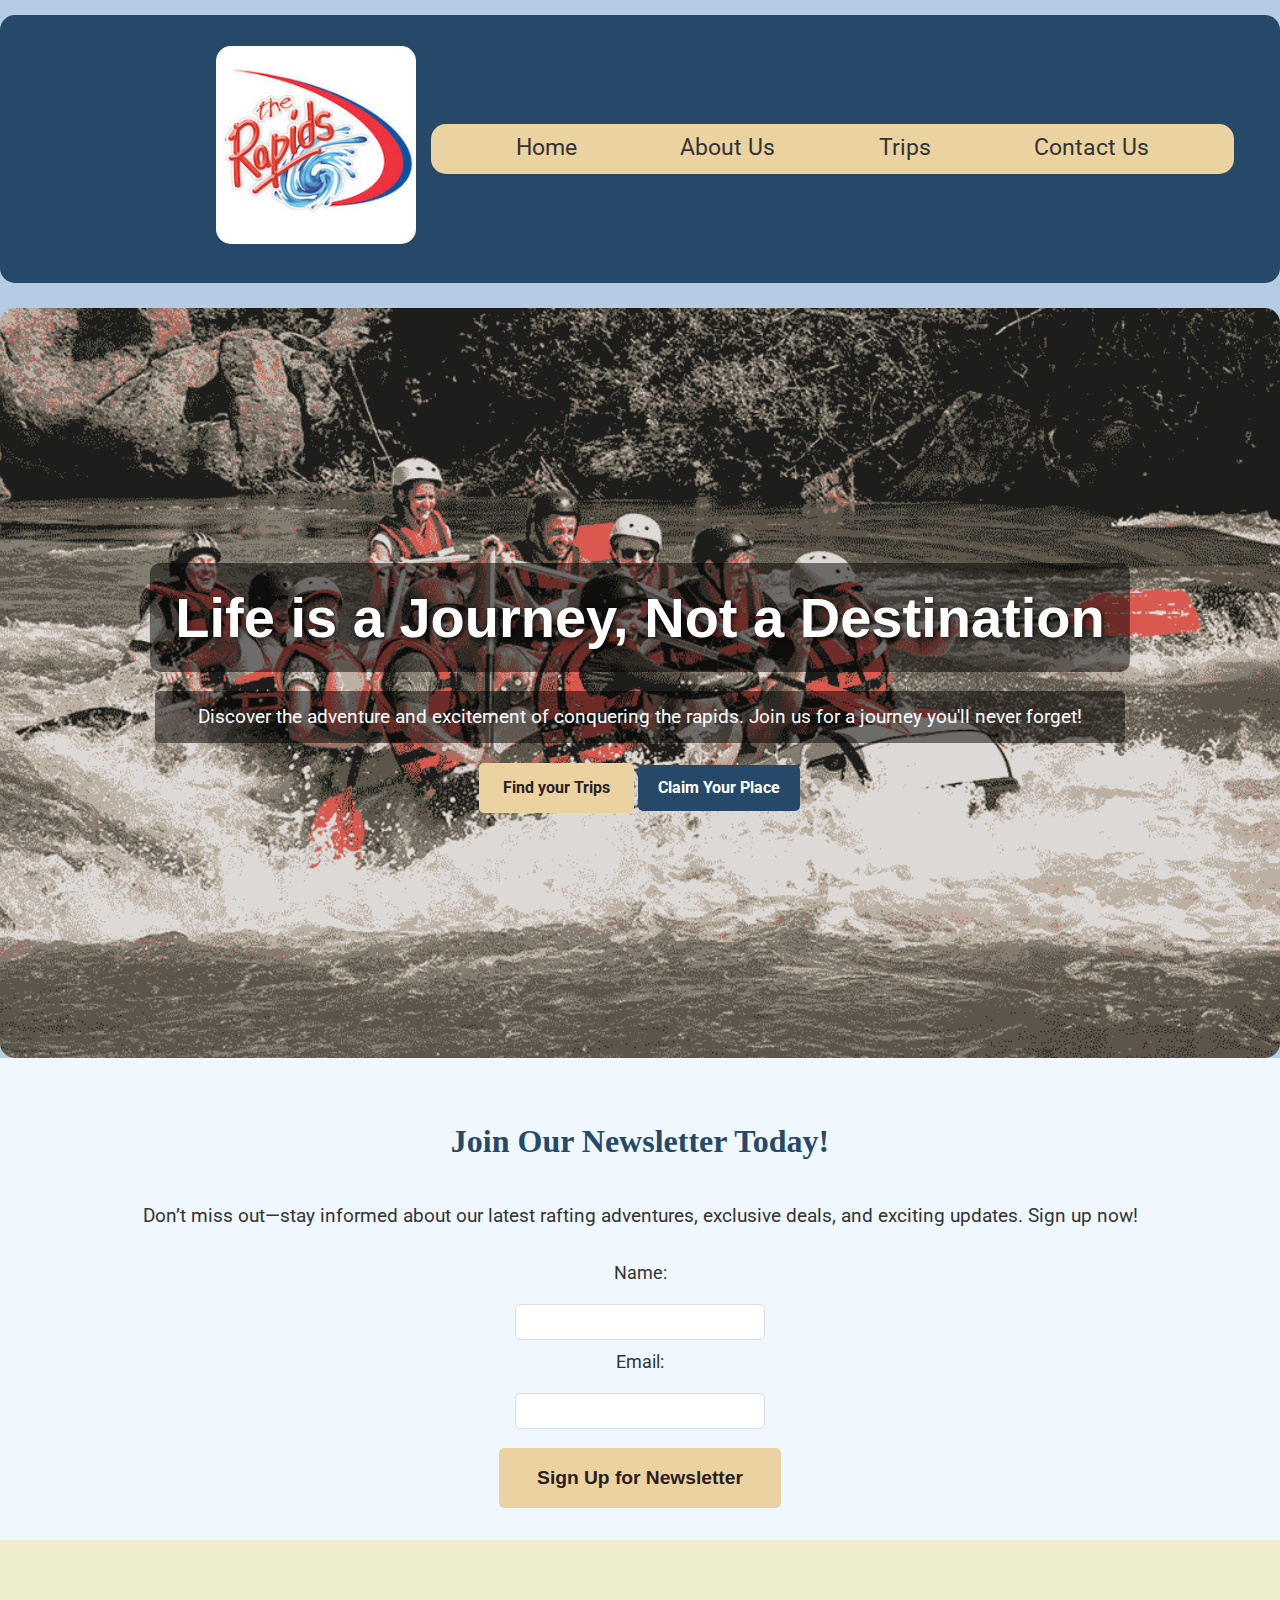
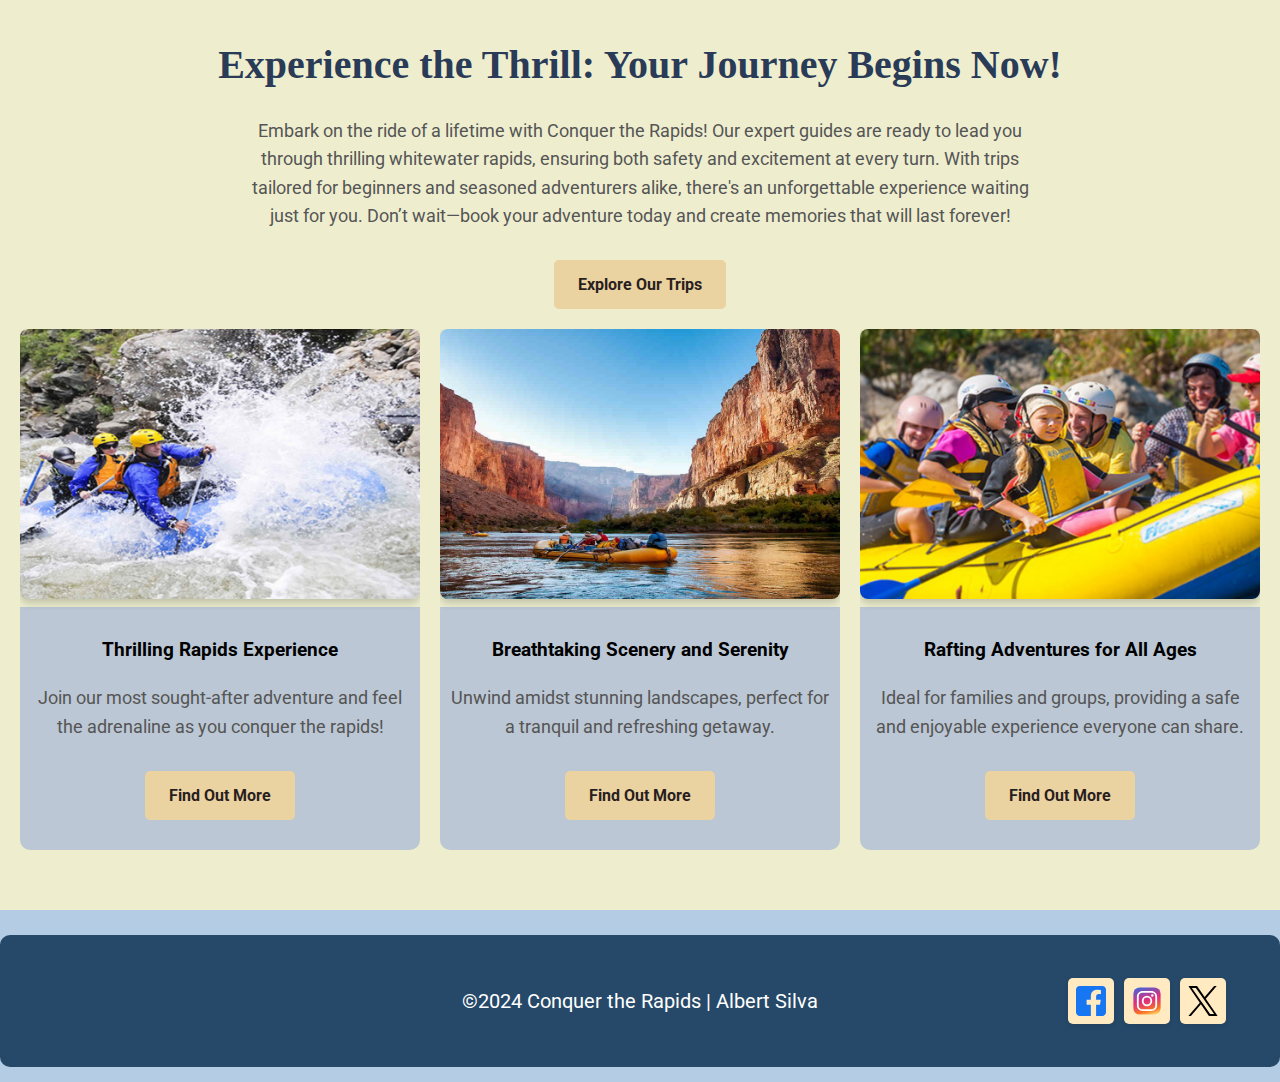
<file: wwr/index.html>
<!DOCTYPE html>
<html lang="en-US">
    <head>
        <meta charset="utf-8">
        <meta name="viewport" content="width=device-width,initial-scale=1.0">
        <meta name="description" content="Embark on the adventure of whitewater rafting! Explore our tailored website for adrenaline-filled experiences, crucial safety guidance, and premier spots for rafting enthusiasts.">
        <meta name="author" content="Albert Silva">

        <title>Home - Conquer the Rapids</title>
        <link rel="stylesheet" href="styles/rafting.css">

        <link rel="preconnect" href="https://fonts.googleapis.com">
        <link rel="preconnect" href="https://fonts.gstatic.com" crossorigin>
        <link href="https://fonts.googleapis.com/css2?family=Georgia:wght@400;700&family=Roboto:wght@400;700&display=swap" rel="stylesheet">
    </head>

    <body>
        <header>
            <a href="index.html">
                <img src="images/Rapids_logo.jpg" alt="Conquer-the-Rapids-logo">
            </a>
            <nav>
                <a href="index.html">Home</a>
                <a href="about.html">About Us</a>
                <a href="trips.html">Trips</a>
                <a href="contact.html">Contact Us</a>
            </nav>
        </header>

        <main>
            <section class="home-hero">
                <div class="hero-content">
                    <h1>Life is a Journey, Not a Destination</h1>
                    <p>Discover the adventure and excitement of conquering the rapids. Join us for a journey you'll never forget!</p>
                    <a href="trips.html" class="cta-button">Find your Trips</a>
                    <a href="contact.html" class="cta-button-book-now">Claim Your Place</a>
                </div>
            </section>

            <section class="newsletter">
                <h2>Join Our Newsletter Today!</h2>
                <p>Don’t miss out—stay informed about our latest rafting adventures, exclusive deals, and exciting updates. Sign up now!</p>
                <form action="submit_form.php" method="post" id="newsletter-form">
                    <label for="name">Name:</label>
                    <input type="text" id="name" name="name" required>
                    
                    <label for="email">Email:</label>
                    <input type="email" id="email" name="email" required>
                    
                    <button type="submit">Sign Up for Newsletter</button>

                    <!-- Hidden Checkbox -->
                     <input type="checkbox" id="form-submitted" class="hidden-checkbox">

                    <!-- Hidden Thank You Message -->
                    <div class="thank-you-message">
                        <p>Thank you for signing up! We will keep you updated with exciting trips!</p>
                    </div>
                </form>
            </section>

            <section class="intro">
                <h2>Experience the Thrill: Your Journey Begins Now!</h2>
                <p>Embark on the ride of a lifetime with Conquer the Rapids! Our expert guides are ready to lead you through thrilling whitewater rapids, ensuring both safety and excitement at every turn. With trips tailored for beginners and seasoned adventurers alike, there's an unforgettable experience waiting just for you. Don’t wait—book your adventure today and create memories that will last forever!</p>
                <a href="trips.html" class="cta-button">Explore Our Trips</a>

                <!-- Image Gallery with Captions -->
                <div class="image-gallery">
                    <div class="gallery-container">
                        <figure>
                            <img src="images/first.jpg" alt="Thrilling Rapids Experience">
                            <figcaption>
                                <h3>Thrilling Rapids Experience</h3>
                                <p>Join our most sought-after adventure and feel the adrenaline as you conquer the rapids!</p>
                                <a href="trips.html" class="cta-button">Find Out More</a>
                            </figcaption>
                        </figure>

                        <figure>
                            <img src="images/second.jpg" alt="Breathtaking Scenery and Serenity">
                            <figcaption>
                                <h3>Breathtaking Scenery and Serenity</h3>
                                <p>Unwind amidst stunning landscapes, perfect for a tranquil and refreshing getaway.</p>
                                <a href="trips.html" class="cta-button">Find Out More</a>
                            </figcaption>
                        </figure>

                        <figure>
                            <img src="images/third.jpg" alt="Rafting Adventures for All Ages">
                            <figcaption>
                                <h3>Rafting Adventures for All Ages</h3>
                                <p>Ideal for families and groups, providing a safe and enjoyable experience everyone can share.</p>
                                <a href="trips.html" class="cta-button">Find Out More</a>
                            </figcaption>
                        </figure>
                    </div>
                </div>
            </section>
        </main>

        <footer>
            <nav class="social-links">
                <a href="https://www.facebook.com/">
                    <img src="images/facebook_icon.svg" alt="Facebook">
                </a>
                <a href="https://www.instagram.com/">
                    <img src="images/instagram_icon.svg" alt="Instagram">
                </a>
                <a href="https://x.com/">
                    <img src="images/twitter_x_icon.svg" alt="Twitter">
                </a>
            </nav>
            <p>©2024 Conquer the Rapids | Albert Silva</p>
        </footer>
    </body>
</html>
</file>
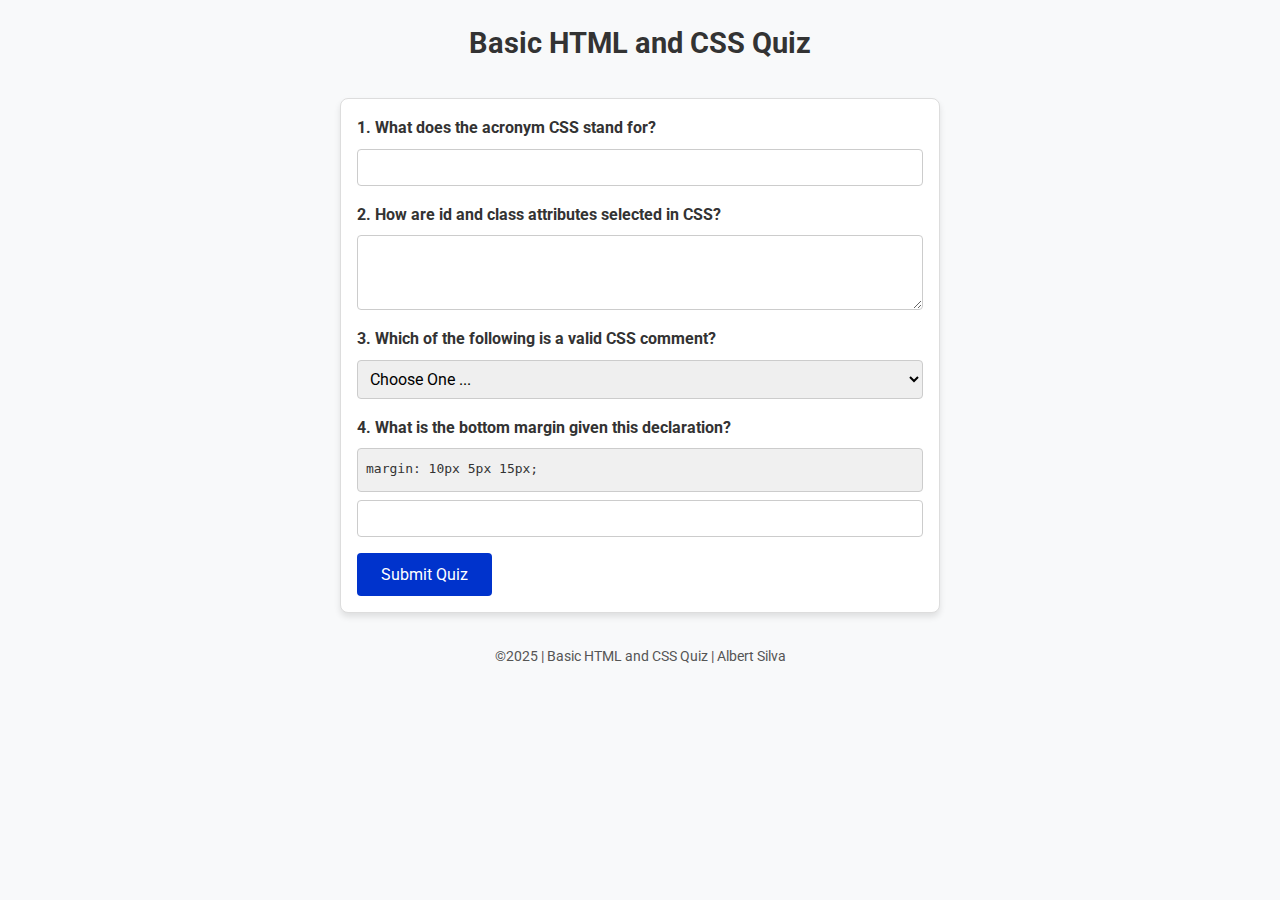
<file: quiz.html>
<!DOCTYPE html>
<html lang="en-us">
<head>
  <meta charset="utf-8">
  <meta name="viewport" content="width=device-width, initial-scale=1.0">
  <meta name="description" content="A basic quiz about HTML and CSS concepts.">
  <meta name="author" content="Albert Silva">
  <title>Basic HTML and CSS Quiz</title>
  <!-- Correct link to the CSS file -->
  <link rel="stylesheet" href="styles/quiz.css">
  <!-- Google Fonts -->
  <link rel="preconnect" href="https://fonts.googleapis.com">
  <link rel="preconnect" href="https://fonts.gstatic.com" crossorigin>
  <link href="https://fonts.googleapis.com/css2?family=Roboto:wght@400;700&display=swap" rel="stylesheet">
</head>
<body>
<header>
  <h1>Basic HTML and CSS Quiz</h1>
</header>
<main>
  <form>
    <!-- Question 1 -->
    <div class="form-item">
      <label for="q1">1. What does the acronym CSS stand for?</label>
      <input type="text" id="q1" name="q1">
    </div>

    <!-- Question 2 -->
    <div class="form-item">
      <label for="q2">2. How are id and class attributes selected in CSS?</label>
      <textarea id="q2" name="q2" rows="3"></textarea>
    </div>

    <!-- Question 3 -->
    <div class="form-item">
      <label for="q3">3. Which of the following is a valid CSS comment?</label>
      <select id="q3" name="q3">
        <option value="" selected disabled>Choose One ...</option>
        <option value="a">/* This is a comment */</option>
        <option value="b">// This is a comment</option>
        <option value="c"># This is a comment</option>
      </select>
    </div>

    <!-- Question 4 -->
    <div class="form-item">
      <label for="q4">4. What is the bottom margin given this declaration?</label>
      <div class="code-block">
        <code>margin: 10px 5px 15px;</code>
      </div>
      <input type="number" id="q4" name="q4" min="0">
    </div>

    <!-- Submit Button -->
    <button type="submit">Submit Quiz</button>
  </form>
</main>
<footer>
  <p>©2025 | Basic HTML and CSS Quiz | Albert Silva</p>
</footer>
</body>
</html>
</file>
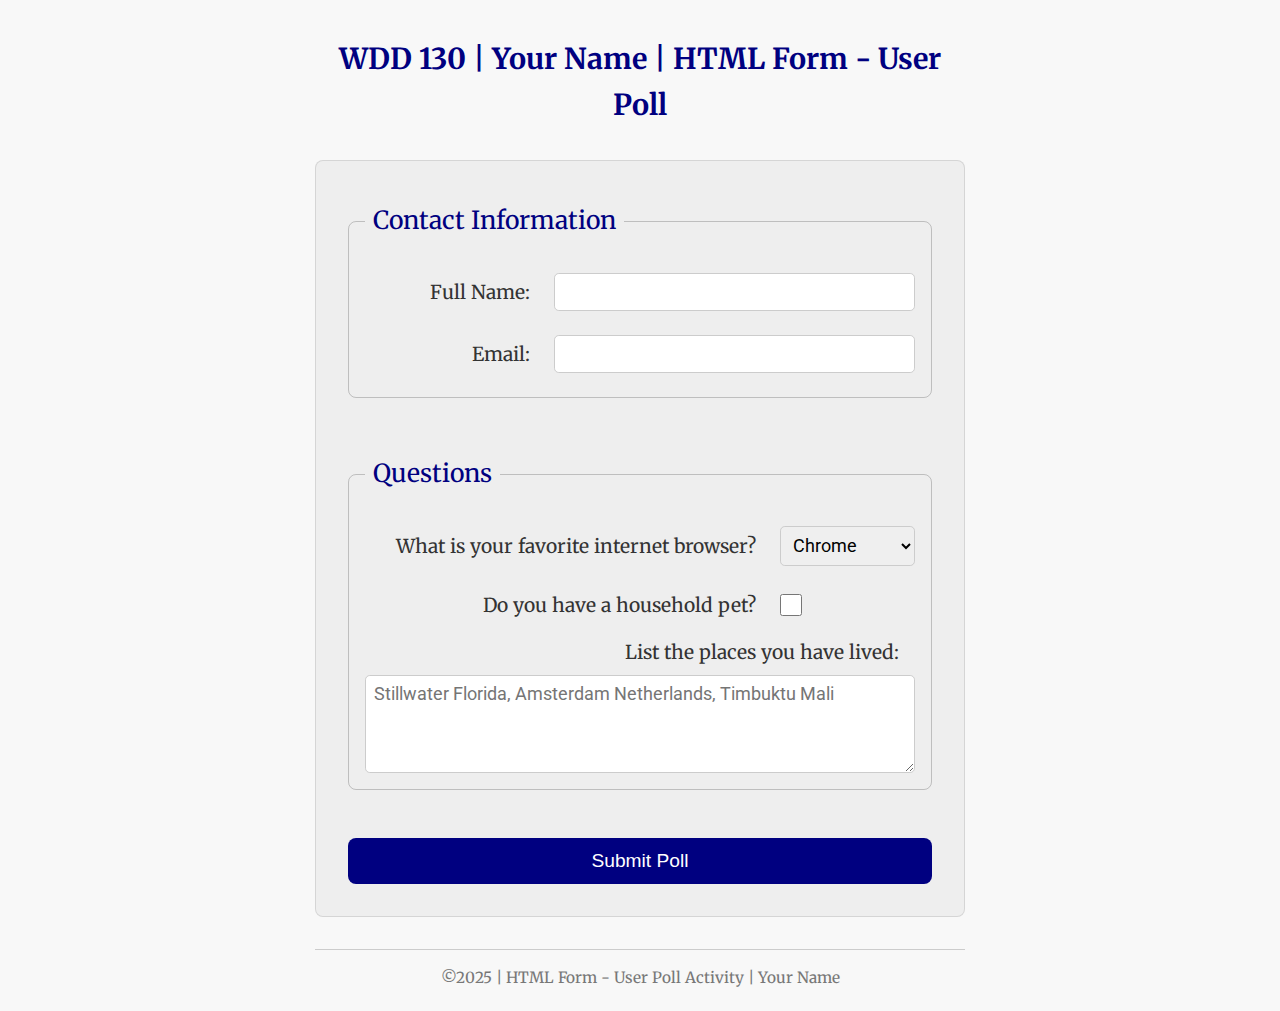
<file: week05/poll-form.html>
<!DOCTYPE html>
<html lang="en-us">
<head>
  <meta charset="utf-8">
  <meta name="viewport" content="width=device-width, initial-scale=1">
  <title>WDD 130 | HTML Form - User Poll</title>
  <!-- Link to the CSS file -->
  <link rel="stylesheet" href="styles/poll-form.css">
  <!-- Google Fonts -->
  <link rel="preconnect" href="https://fonts.googleapis.com">
  <link rel="preconnect" href="https://fonts.gstatic.com" crossorigin>
  <link href="https://fonts.googleapis.com/css2?family=Merriweather:wght@400;700&family=Roboto:wght@400;700&display=swap" rel="stylesheet">
</head>
<body>
<header>
  <h1>WDD 130 | Your Name | HTML Form - User Poll</h1>
</header>
<main>
  <form>
    <!-- Contact Information Fieldset -->
    <fieldset>
      <legend>Contact Information</legend>
      <div class="form-item column2">
        <label for="fullname">Full Name:</label>
        <input type="text" id="fullname" name="fullname">
      </div>
      <div class="form-item column2">
        <label for="useremail">Email:</label>
        <input type="email" id="useremail" name="useremail">
      </div>
    </fieldset>

    <!-- Questions Fieldset -->
    <fieldset>
      <legend>Questions</legend>
      <div class="form-item column1">
        <label for="browser">What is your favorite internet browser?</label>
        <select id="browser" name="browser">
          <option value="chrome">Chrome</option>
          <option value="firefox">Firefox</option>
          <option value="safari">Safari</option>
          <option value="edge">Edge</option>
          <option value="brave">Brave</option>
          <option value="other">Other</option>
        </select>
      </div>
      <div class="form-item column1">
        <label for="pet">Do you have a household pet?</label>
        <input type="checkbox" id="pet" name="pet">
      </div>
      <div class="form-item">
        <label for="feedback">List the places you have lived:</label>
        <textarea id="feedback" name="feedback" rows="4" placeholder="Stillwater Florida, Amsterdam Netherlands, Timbuktu Mali"></textarea>
      </div>
    </fieldset>

    <!-- Submit Button -->
    <button type="submit">Submit Poll</button>
  </form>
</main>
<footer>
  <p>©2025 | HTML Form - User Poll Activity | Your Name</p>
</footer>
</body>
</html>
</file>
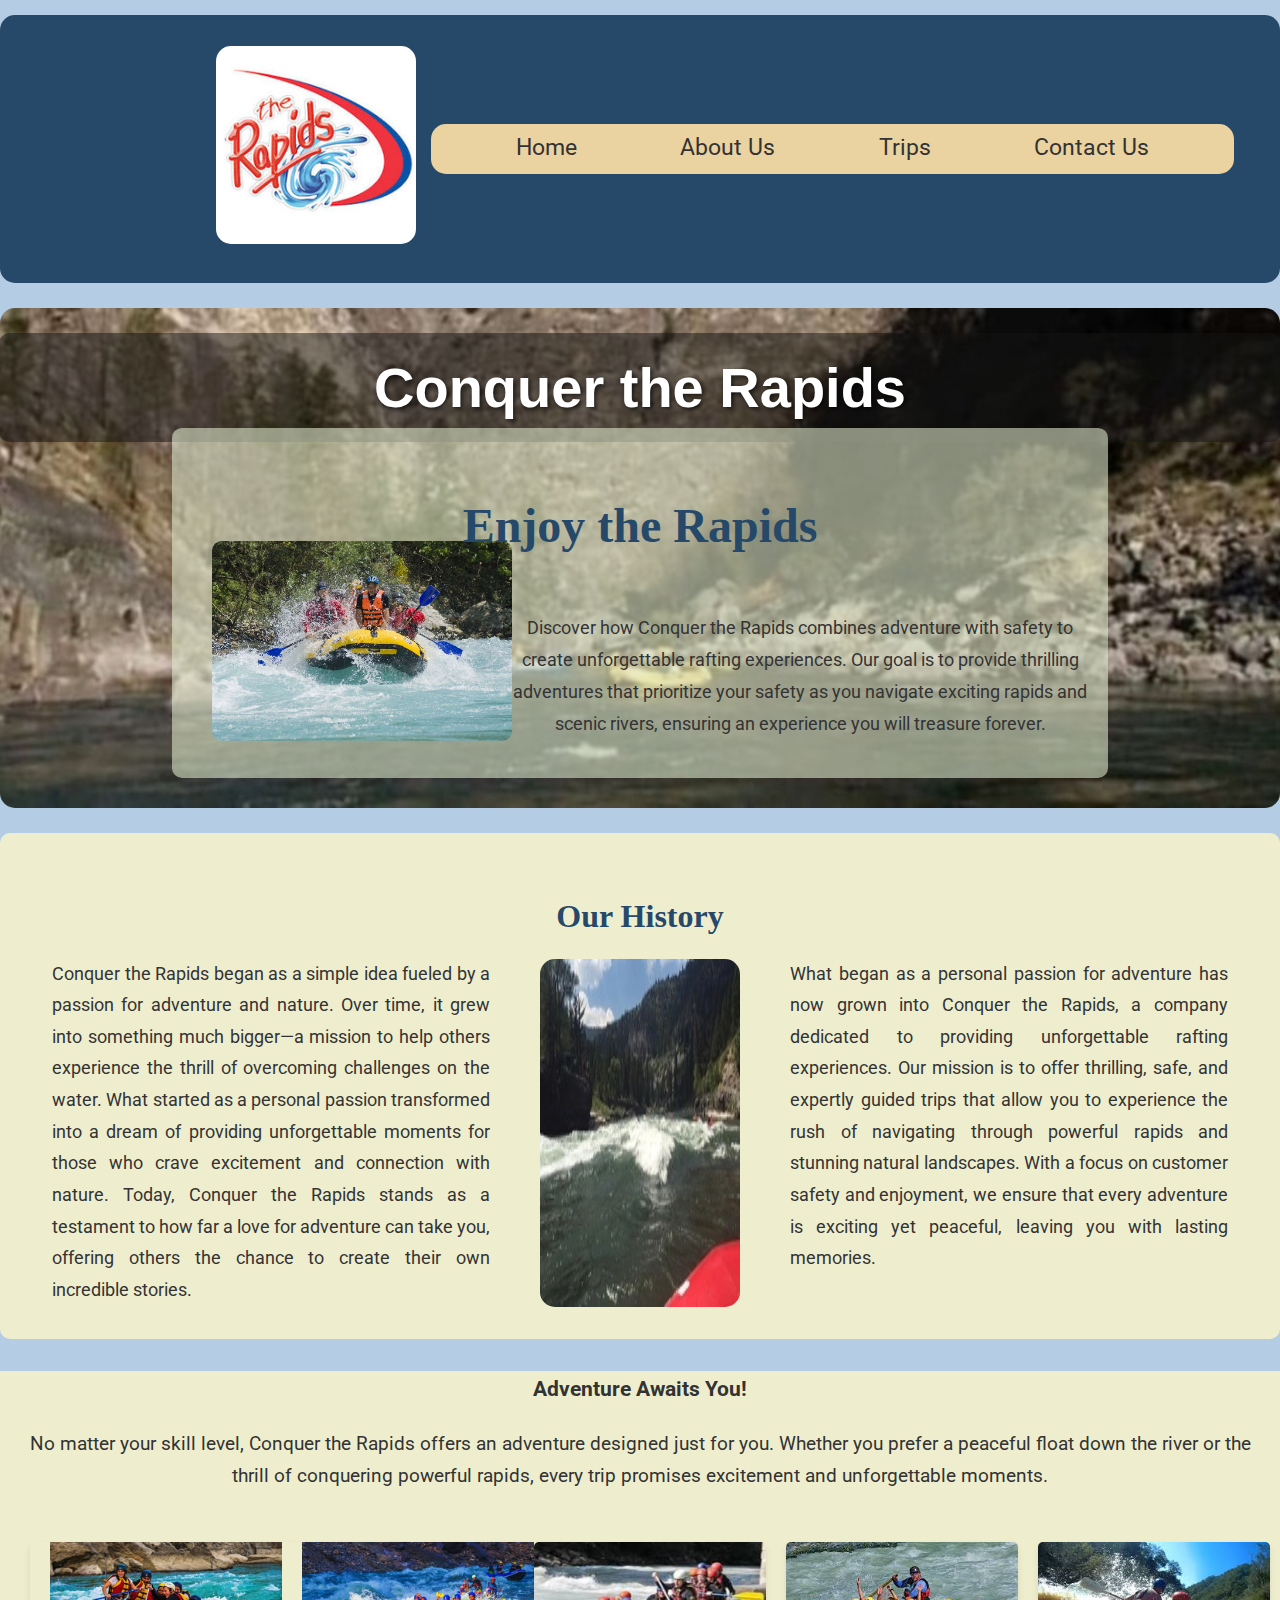
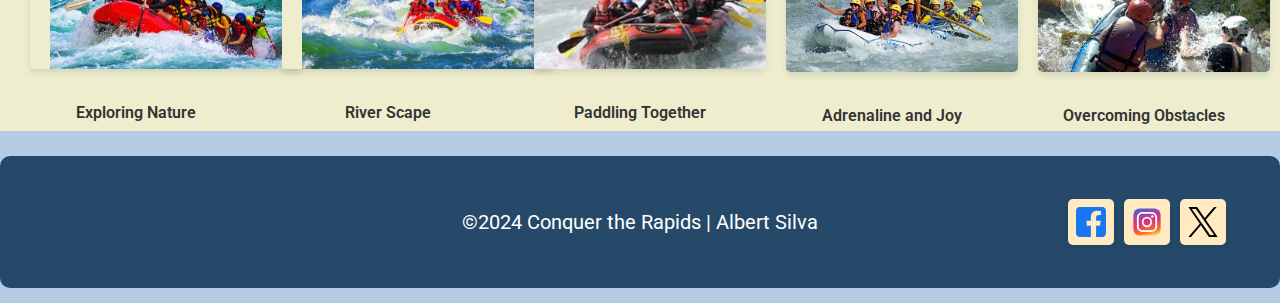
<file: wwr/about.html>
<!DOCTYPE html>
<html lang="en-US">
    <head>
        <meta charset="utf-8">
        <meta name="viewport" content="width=device-width, initial-scale=1.0">
    <meta name="description" content="Conquer the Rapids provides exhilarating rafting experiences that bring people closer to the beauty of nature. Our mission is to ignite a spirit of adventure, promote collaboration, and leave lasting memories with every journey.">
        <meta name="author" content="Albert Silva">
        
        <title>About Us - Conquer the Rapids</title>
        <link rel="stylesheet" href="styles/rafting.css">

        <link rel="preconnect" href="https://fonts.googleapis.com">
        <link rel="preconnect" href="https://fonts.gstatic.com" crossorigin>
        <link href="https://fonts.googleapis.com/css2?family=Georgia:wght@400;700&family=Roboto:wght@400;700&display=swap" rel="stylesheet">
    </head>

    <body>
        <header>
            <a href="index.html">
                <img src="images/Rapids_logo.jpg" alt="Conquer-the-Rapids-Logo" />
            </a>
            <nav>
                <a href="index.html">Home</a>
                <a href="about.html">About Us</a>
                <a href="trips.html">Trips</a>
                <a href="contact.html">Contact Us</a>
            </nav>
        </header>

        <main>
            <!-- Hero Section -->
            <section class="hero about-hero">
                <div class="hero-content">
                    
                    <h1>Conquer the Rapids</h1>
                    <article>
                        <h2>Enjoy the Rapids</h2>
                        <img src="images/Hero.jpg" alt="Happy Customer on Rafting Adventure" />
                        <p>Discover how Conquer the Rapids combines adventure with safety to create unforgettable rafting experiences. Our goal is to provide thrilling adventures that prioritize your safety as you navigate exciting rapids and scenic rivers, ensuring an experience you will treasure forever.</p>
                    </article>
                </div>
            </section>

            <!-- History Section -->
            <section class="history">
                <h2>Our History</h2>
                <div class="content clearfix">
                    <span class="text">
                        Conquer the Rapids began as a simple idea fueled by a passion for adventure and nature. Over time, it grew into something much bigger—a mission to help others experience the thrill of overcoming challenges on the water. What started as a personal passion transformed into a dream of providing unforgettable moments for those who crave excitement and connection with nature. Today, Conquer the Rapids stands as a testament to how far a love for adventure can take you, offering others the chance to create their own incredible stories.
                    </span>
                    <img src="images/history_1.webp" alt="History of Whitewater Rafting" class="image" />
                    <span class="text">
                        What began as a personal passion for adventure has now grown into Conquer the Rapids, a company dedicated to providing unforgettable rafting experiences. Our mission is to offer thrilling, safe, and expertly guided trips that allow you to experience the rush of navigating through powerful rapids and stunning natural landscapes. With a focus on customer safety and enjoyment, we ensure that every adventure is exciting yet peaceful, leaving you with lasting memories.
                    </span>
                </div>
            </section>

            <!-- Adventure Section -->
            <section class="adventure">
                <h3>Adventure Awaits You!</h3>
                <p>No matter your skill level, Conquer the Rapids offers an adventure designed just for you. Whether you prefer a peaceful float down the river or the thrill of conquering powerful rapids, every trip promises excitement and unforgettable moments.</p>

                <div class="adventure-gallery">
                    <figure>
                        <img src="images/happy_client_2.jpg" alt="Exciting Moment" class="adventure" />
                        <figcaption>Exploring Nature</figcaption>
                    </figure>
                    <figure>
                        <img src="images/happy_client_3.jpg" alt="Another Exciting Moment" class="adventure" />
                        <figcaption>River Scape</figcaption>
                    </figure>
                    <figure>
                        <img src="images/adventure_1.jpg" alt="Exciting Adventure" />
                        <figcaption>Paddling Together</figcaption>
                    </figure>
                    <figure>
                        <img src="images/adventure_2.jpg" alt="Group Adventure" />
                        <figcaption>Adrenaline and Joy</figcaption>
                    </figure>
                    <figure>
                        <img src="images/adventure_3.jpg" alt="More Adventure Moments" />
                        <figcaption>Overcoming Obstacles</figcaption>
                    </figure>
                </div>
            </section>
        </main>

        <!-- Footer Section -->
        <footer>
            <nav class="social-links">
                <a href="https://www.facebook.com/">
                    <img src="images/facebook_icon.svg" alt="Facebook" />
                </a>
                <a href="https://www.instagram.com/">
                    <img src="images/instagram_icon.svg" alt="Instagram" />
                </a>
                <a href="https://x.com/">
                    <img src="images/twitter_x_icon.svg" alt="Twitter" />
                </a>
            </nav>
            <p>©2024 Conquer the Rapids | Albert Silva </p>
        </footer>
    </body>
</html>
</file>
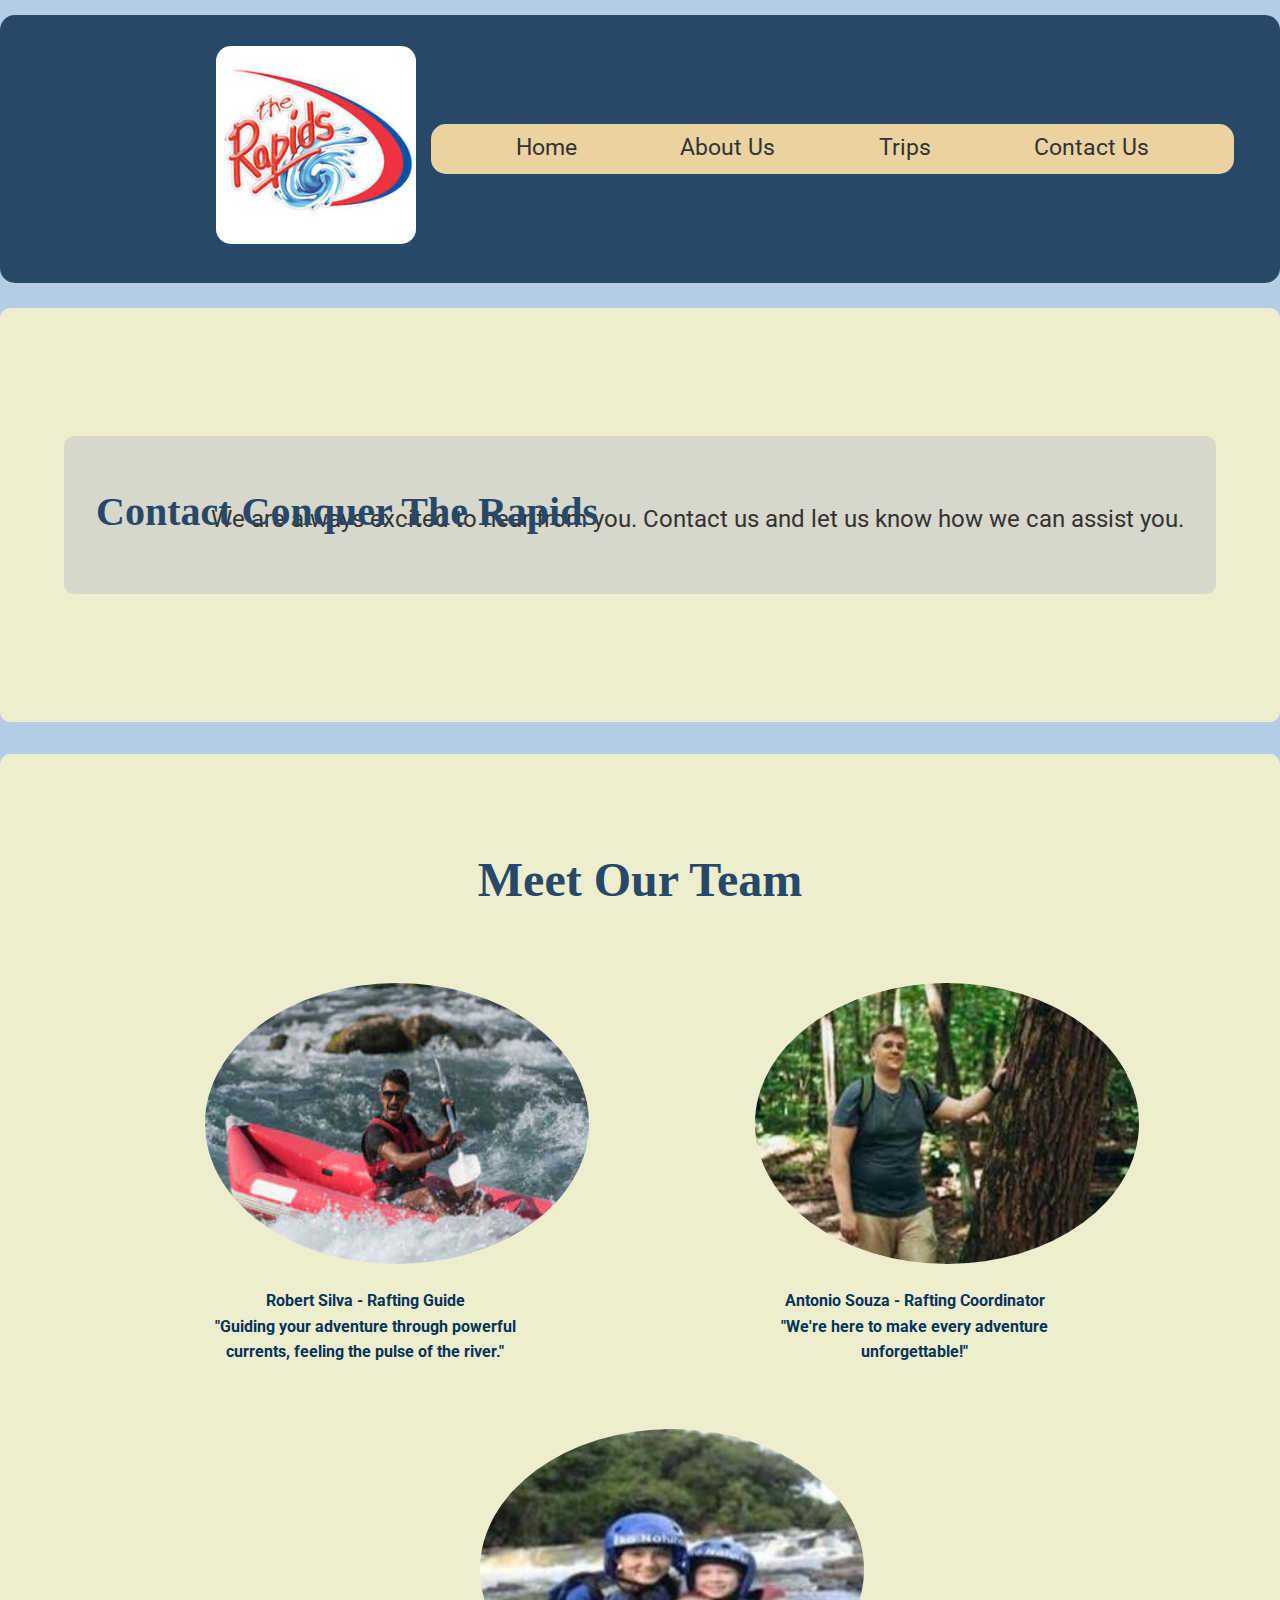
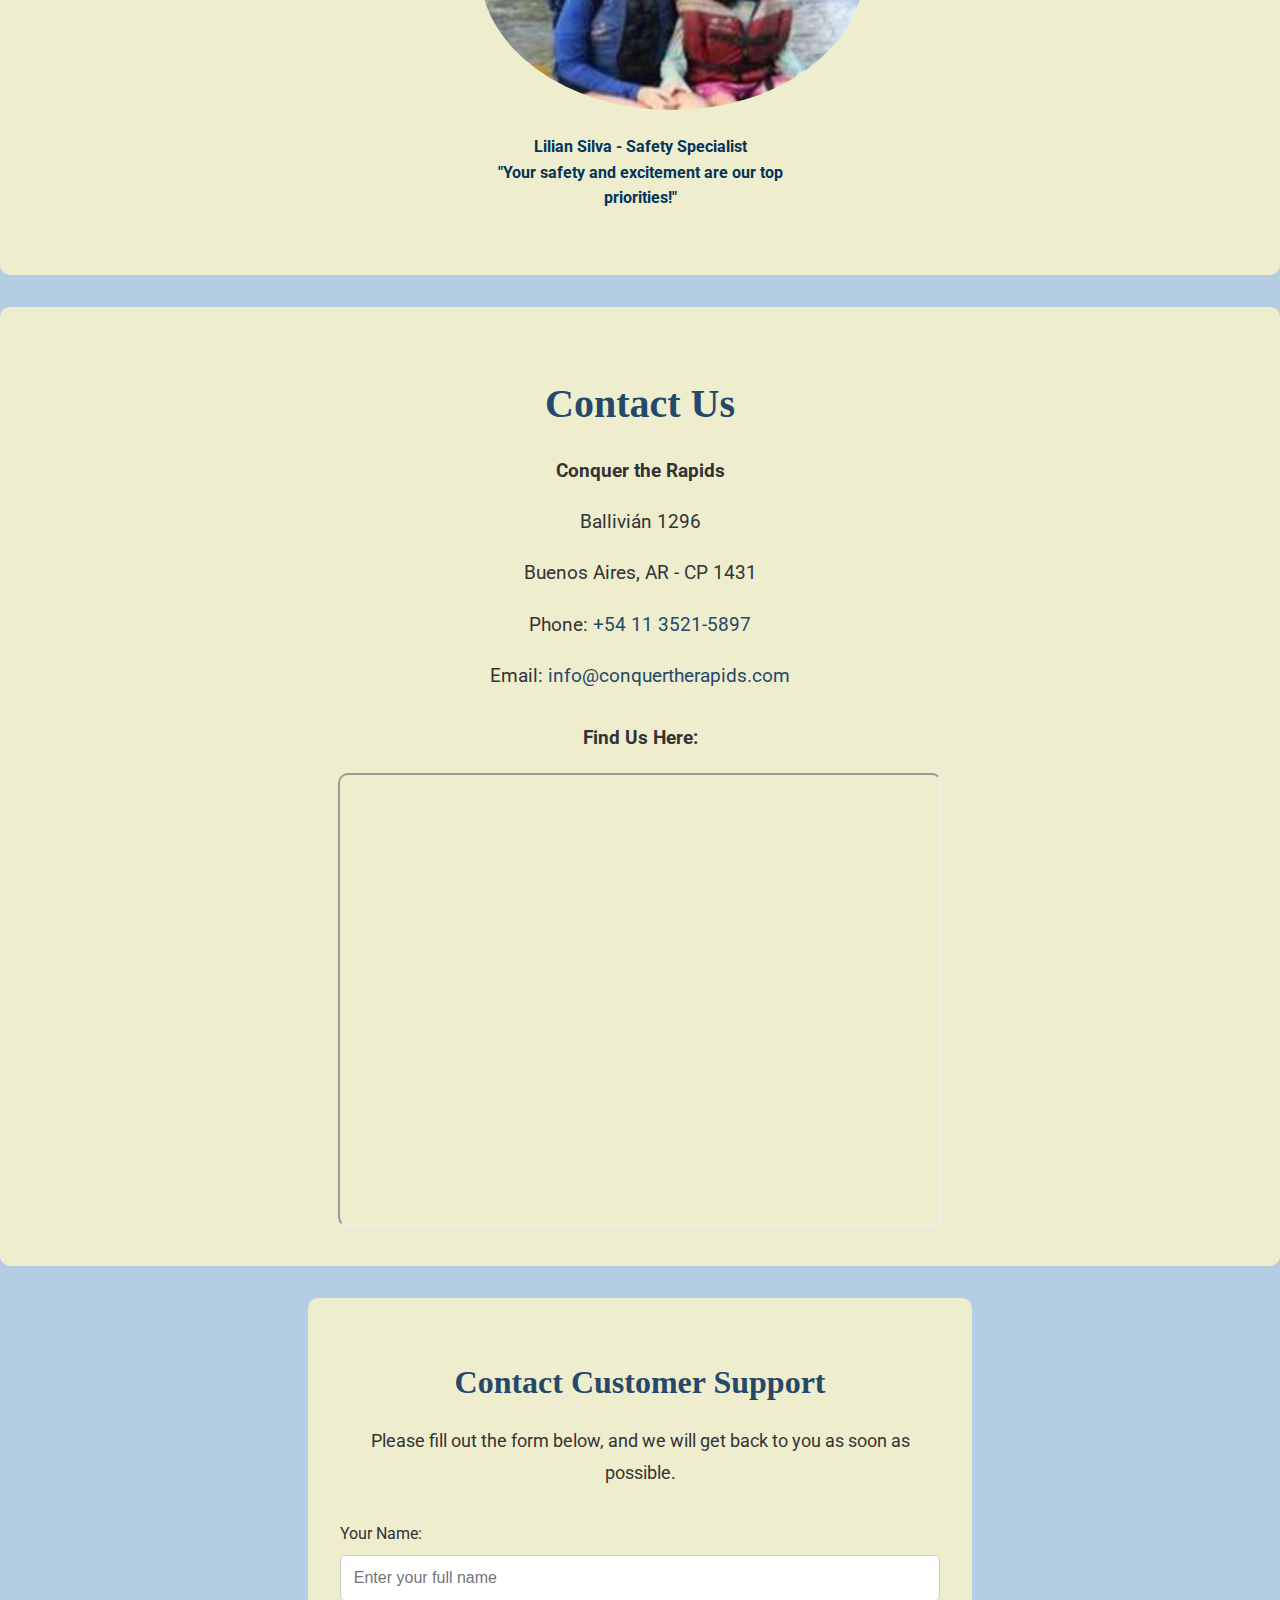
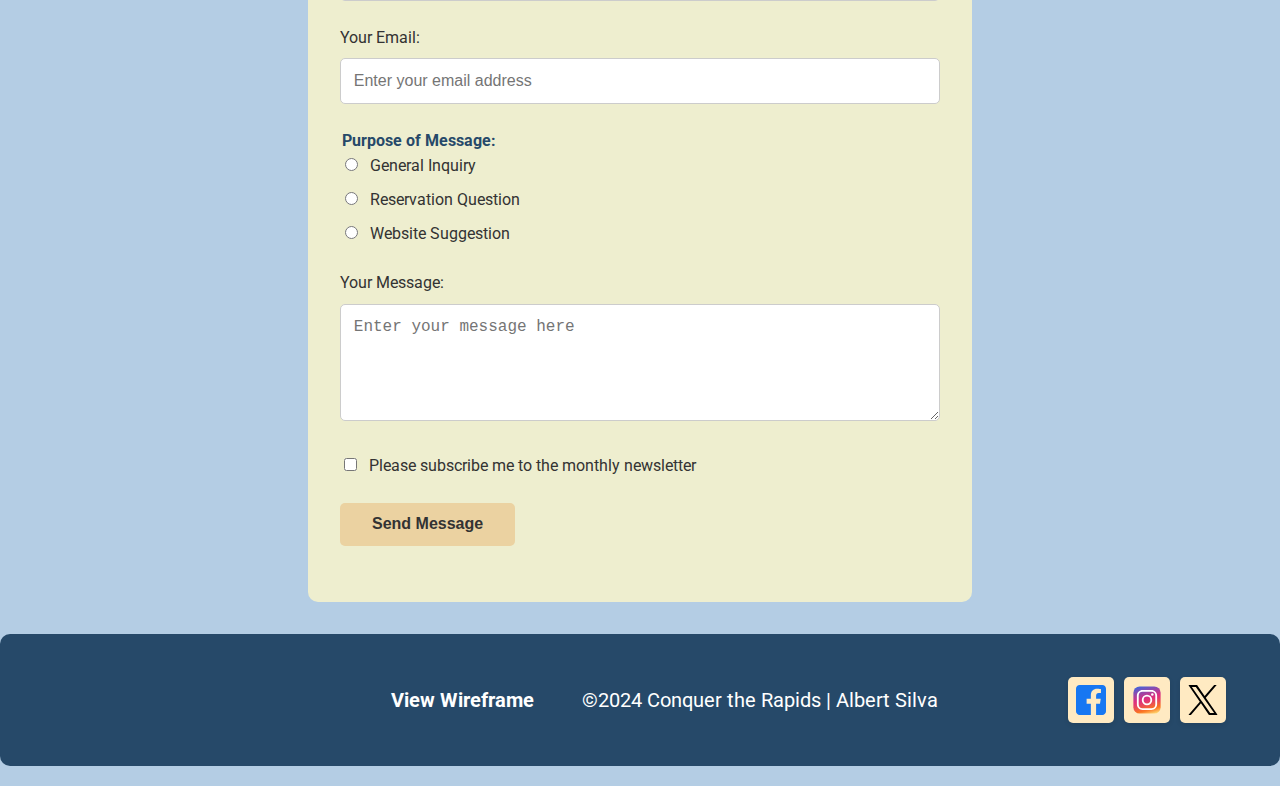
<file: wwr/contact.html>
<!DOCTYPE html>
<html lang="en-US">

<head>
    <meta charset="utf-8">
    <meta name="viewport" content="width=device-width, initial-scale=1.0">
    <meta name="description" content="Reach out to the Conquer the Rapids Team to reserve or organize your adventure with us. You can reach out to us by email, phone, or by submitting your request through our support form. We're only a few clicks away!">
    <meta name="author" content="Albert Silva">

    <title>Contact Us - Conquer the Rapids</title>
    <link rel="stylesheet" href="styles/rafting.css">

    <!-- Google Fonts -->
    <link rel="preconnect" href="https://fonts.googleapis.com">
    <link rel="preconnect" href="https://fonts.gstatic.com" crossorigin>
    <link href="https://fonts.googleapis.com/css2?family=Georgia:wght@400;700&family=Roboto:wght@400;700&display=swap" rel="stylesheet">
</head>

<body>
    <header>
        <a href="index.html">
            <img src="images/Rapids_logo.jpg" alt="Conquer-the-Rapids-Logo">
        </a>
        <nav>
            <a href="index.html">Home</a>
            <a href="about.html">About Us</a>
            <a href="trips.html">Trips</a>
            <a href="contact.html">Contact Us</a>
        </nav>
    </header>

    <main>
        <section class="get-in-touch">
            <div class="container">
                <h1>Contact Conquer The Rapids</h1>
                <img src="images/contact-us.png" alt="Contact Us" class="contact-us-image">
                <p>We are always excited to hear from you. Contact us and let us know how we can assist you.</p>
            </div>
        </section>

        <section class="employees">
            <h2>Meet Our Team</h2>
            <div class="employee-gallery">
                <div class="employee">
                    <figure>
                        <img src="images/employee1.jpg" alt="Robert Silva">
                        <figcaption>Robert Silva - Rafting Guide<br>"Guiding your adventure through powerful currents, feeling the pulse of the river."</figcaption>
                    </figure>
                </div>
                <div class="employee">
                    <figure>
                        <img src="images/employee2.jpg" alt="Antonio Souza">
                        <figcaption>Antonio Souza - Rafting Coordinator<br>"We're here to make every adventure unforgettable!"</figcaption>
                    </figure>
                </div>
                <div class="employee">
                    <figure>
                        <img src="images/employee3.jpg" alt="Lilian Silva">
                        <figcaption>Lilian Silva - Safety Specialist<br>"Your safety and excitement are our top priorities!"</figcaption>
                    </figure>
                </div>
            </div>
        </section>

        <section class="contact-info">
            <h2>Contact Us</h2>
            <div class="contact-details">
                <p><strong>Conquer the Rapids</strong></p>
                <p>Ballivián 1296</p>
                <p>Buenos Aires, AR - CP 1431</p>
                <p>Phone: <a href="tel:+15557891234">+54 11 3521-5897</a></p>
                <p>Email: <a href="mailto:info@conquertherapids.com">info@conquertherapids.com</a></p>
            </div>

            <div class="map-container">
                <h3>Find Us Here:</h3>
                <iframe src="https://www.google.com/maps/embed?pb=!1m18!1m12!1m3!1d3285.013349329807!2d-58.47478182426089!3d-34.57852877296333!2m3!1f0!2f0!3f0!3m2!1i1024!2i768!4f13.1!3m3!1m2!1s0x95bcb6718b469317%3A0x38bc5efa243680ca!2sBallivi%C3%A1n%201296%2C%20C1431CTB%20Cdad.%20Aut%C3%B3noma%20de%20Buenos%20Aires!5e0!3m2!1sen!2sar!4v1734489871058!5m2!1sen!2sar"
                    class="google-map"
                    width="600" height="450" allowfullscreen="" loading="lazy" referrerpolicy="no-referrer-when-downgrade"></iframe>
            </div>
        </section>

        <section class="contact-form">
            <h2>Contact Customer Support</h2>
            <p>Please fill out the form below, and we will get back to you as soon as possible.</p>

            <form action="#" method="POST">
                <div class="form-group">
                    <label for="name">Your Name:</label>
                    <input type="text" id="name" name="name" required placeholder="Enter your full name">
                </div>

                <div class="form-group">
                    <label for="email">Your Email:</label>
                    <input type="email" id="email" name="email" required placeholder="Enter your email address">
                </div>

                <fieldset>
                    <legend>Purpose of Message:</legend>
                    <div class="form-group">
                        <label for="general-inquiry">
                            <input type="radio" id="general-inquiry" name="purpose" value="general-inquiry" required> General Inquiry
                        </label>
                        <label for="reservation-question">
                            <input type="radio" id="reservation-question" name="purpose" value="reservation-question"> Reservation Question
                        </label>
                        <label for="website-suggestion">
                            <input type="radio" id="website-suggestion" name="purpose" value="website-suggestion"> Website Suggestion
                        </label>
                    </div>
                </fieldset>

                <div class="form-group">
                    <label for="message">Your Message:</label>
                    <textarea id="message" name="message" rows="5" placeholder="Enter your message here"></textarea>
                </div>

                <div class="form-group">
                    <label for="subscribe">
                        <input type="checkbox" id="subscribe" name="subscribe"> Please subscribe me to the monthly newsletter
                    </label>
                </div>

                <div class="form-group">
                    <button type="submit" class="submit-button">Send Message</button>
                </div>
            </form>
        </section>
    </main>

    <footer>
        <nav class="social-links">
            <a href="https://www.facebook.com/"><img src="images/facebook_icon.svg" alt="Facebook"></a>
            <a href="https://www.instagram.com/"><img src="images/instagram_icon.svg" alt="Instagram"></a>
            <a href="https://x.com/"><img src="images/twitter_x_icon.svg" alt="Twitter"></a>
        </nav>
        <p>
            <a href="https://cloud.justinmind.com/usernote/prototype/467cb96a7b0eb829f8e2305fa4bd95821a186496f9127476f363c76d5b0f24f6" class="wireframe-link" target="_blank">View Wireframe</a>
        </p>
        <p>©2024 Conquer the Rapids | Albert Silva</p>
    </footer>
</body>

</html>
</file>
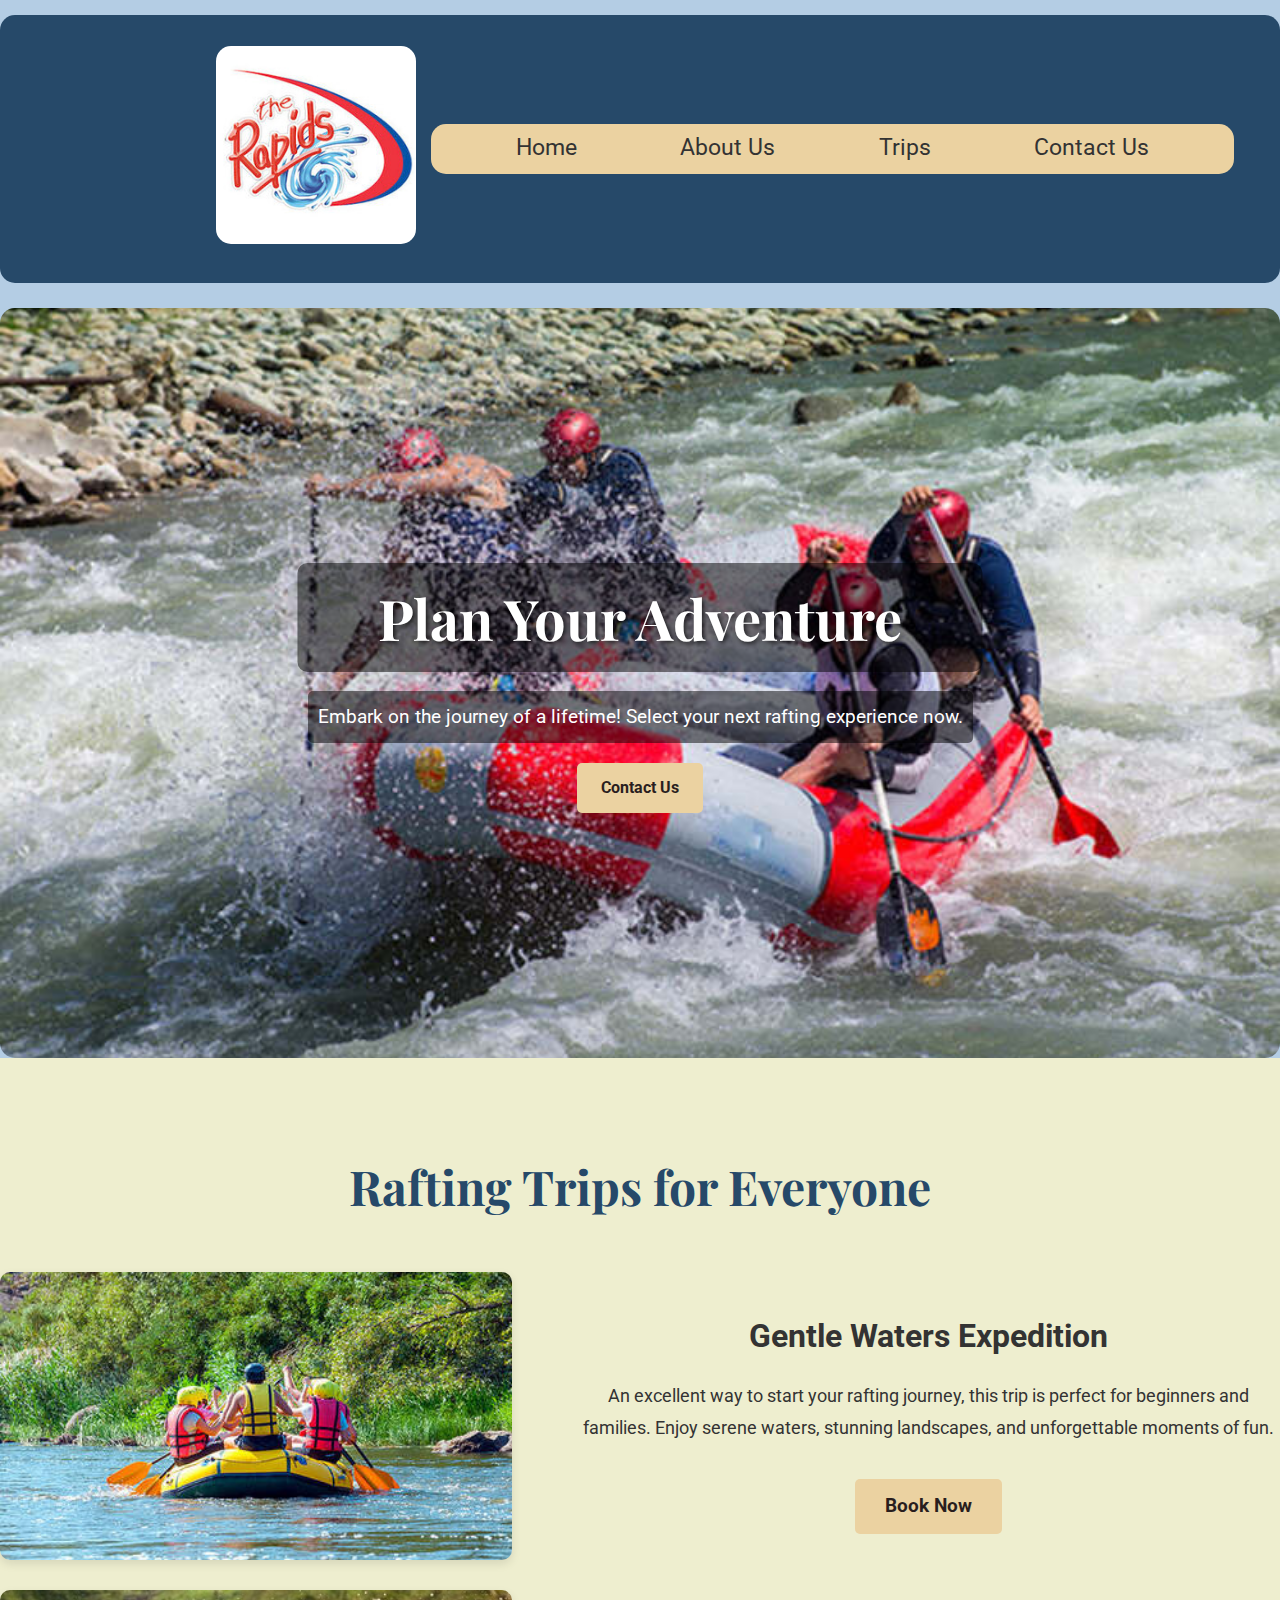
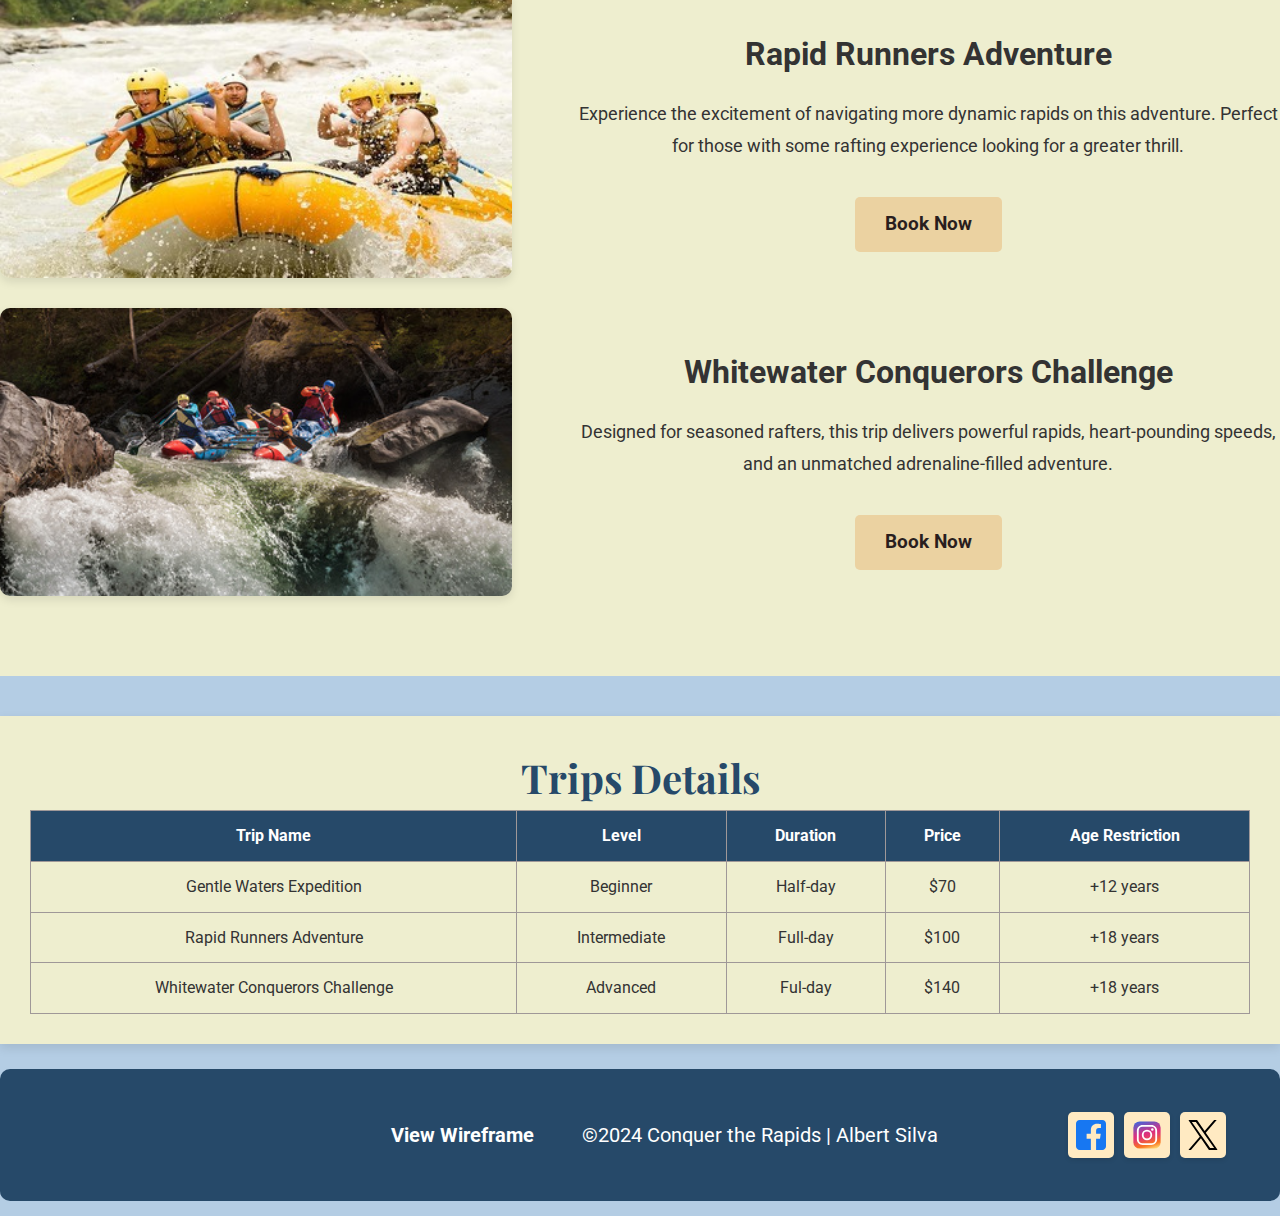
<file: wwr/trips.html>
<!DOCTYPE html>
<html lang="en-US">
    <head>
        <meta charset="utf-8">
        <meta name="viewport" content="width=device-width,initial-scale=1.0">
        <meta name="description" content="Dive into the excitement of our rafting adventures! Choose from journeys suited to every experience level, uncover amazing locations, and secure your next thrilling expedition with us now.">
        <meta name="author" content="Albert Silva">

        <title>Trips - Conquer the Rapids</title>
        <link rel="stylesheet" href="styles/rafting.css">

        <link rel="preconnect" href="https://fonts.googleapis.com">
        <link rel="preconnect" href="https://fonts.gstatic.com" crossorigin>
        <link href="https://fonts.googleapis.com/css2?family=Bebas+Neue&family=DM+Serif+Text:ital@0;1&family=Playfair+Display:ital,wght@0,400..900;1,400..900&family=Roboto:wght@100;400&display=swap" rel="stylesheet">
    </head>

    <body>
        <header>
            <a href="index.html">
                <img src="images/Rapids_logo.jpg" alt="Conquer-the-Rapids-Logo">
            </a>
            <nav>
                <a href="index.html">Home</a>
                <a href="about.html">About Us</a>
                <a href="trips.html">Trips</a>
                <a href="contact.html">Contact Us</a>
            </nav>
        </header>

        <main>
            <section class="trips-hero">
                <div class="hero-content">
                    <h1>Plan Your Adventure</h1>
                    <p>Embark on the journey of a lifetime! Select your next rafting experience now.</p>
                    <a href="contact.html" class="cta-button">Contact Us</a>
                </div>
            </section>

            <!-- Trip Descriptions Section -->
            <section class="trip-descriptions">
                <h2>Rafting Trips for Everyone</h2>

                <!-- Trip 1 -->
                <div class="trip">
                    <img src="images/trip1.jpg" alt="Whitewater Rafting Adventure 1">
                    <div class="trip-info">
                        <h3>Gentle Waters Expedition</h3>
                        <p>An excellent way to start your rafting journey, this trip is perfect for beginners and families. Enjoy serene waters, stunning landscapes, and unforgettable moments of fun.</p>
                        <a href="contact.html" class="cta-button">Book Now</a>
                    </div>
                </div>

                <!-- Trip 2 -->
                <div class="trip">
                    <img src="images/trip2.jpg" alt="Whitewater Rafting Adventure 2">
                    <div class="trip-info">
                        <h3>Rapid Runners Adventure</h3>
                        <p>Experience the excitement of navigating more dynamic rapids on this adventure. Perfect for those with some rafting experience looking for a greater thrill.</p>
                        <a href="contact.html" class="cta-button">Book Now</a>
                    </div>
                </div>

                <!-- Trip 3 -->
                <div class="trip">
                    <img src="images/trip3.jpg" alt="Whitewater Rafting Adventure 3">
                    <div class="trip-info">
                        <h3>Whitewater Conquerors Challenge</h3>
                        <p>Designed for seasoned rafters, this trip delivers powerful rapids, heart-pounding speeds, and an unmatched adrenaline-filled adventure.</p>
                        <a href="contact.html" class="cta-button">Book Now</a>
                    </div>
                </div>
            </section>

            <!-- Trip Table -->
            <section class="trip-table">
                <h2>Trips Details</h2>
                <table>
                    <thead>
                        <tr>
                            <th>Trip Name</th>
                            <th>Level</th>
                            <th>Duration</th>
                            <th>Price</th>
                            <th>Age Restriction</th>

                        </tr>
                    </thead>
                    <tbody>
                        <tr>
                            <td>Gentle Waters Expedition</td>
                            <td>Beginner</td>
                            <td>Half-day</td>
                            <td>$70</td>
                            <td>+12 years</td>

                        </tr>
                        <tr>
                            <td>Rapid Runners Adventure</td>
                            <td>Intermediate</td>
                            <td>Full-day</td>
                            <td>$100</td>
                            <td>+18 years</td>
                        </tr>
                        <tr>
                            <td>Whitewater Conquerors Challenge</td>
                            <td>Advanced</td>
                            <td>Ful-day</td>
                            <td>$140</td>
                            <td>+18 years</td>

                        </tr>
                    </tbody>
                </table>
            </section>
        
        </main>

        <footer>
            <nav class="social-links">
                <a href="https://www.facebook.com/">
                    <img src="images/facebook_icon.svg" alt="Facebook">
                </a>
                <a href="https://www.instagram.com/">
                    <img src="images/instagram_icon.svg" alt="Instagram">
                </a>
                <a href="https://x.com/">
                    <img src="images/twitter_x_icon.svg" alt="Twitter">
                </a>
            </nav>
            <p>
                <a href="https://cloud.justinmind.com/usernote/prototype/467cb96a7b0eb829f8e2305fa4bd95821a186496f9127476f363c76d5b0f24f6" class="wireframe-link" target="_blank">View Wireframe</a>
            </p>
            <p>©2024 Conquer the Rapids | Albert Silva</p>
        </footer>
    </body>
</html>
</file>
<file: wwr/styles/rafting.css>
/* Define CSS variables */
:root {
    --primary-color: #264969; /* Nova cor primária */
    --secondary-color: #505033; /* Nova cor secundária */
    --accent1-color: #B4CDE4; /* Nova cor de destaque 1 */
    --accent2-color: #eeeecf; /* Nova cor de destaque 2 */
    --font-color: #333333;
    --background-color: #B4CDE4;
    --overlay-color: #eeeecf;
}
/* Style headings */
h1 {
    font-family: 'Playfair Display', sans-serif;
    font-size: 3em;
    color: var(--primary-color);
    margin-bottom: 0.5em;
    position: absolute;
}

h2 {
    font-family: 'Playfair Display', serif;
    font-size: 3em;
    color: var(--primary-color);
    margin-bottom: 1em;
}

/* Style paragraphs */
p {
    font-size: 1.1em;
    margin-bottom: 1em;
    line-height: 2rem;
    color: var(--font-color);
}

/* Apply a max-width to limit the page width */
body {
    font-family: 'Roboto', sans-serif;
    background-color: var(--background-color);
    color: var(--font-color);
    margin: 15px;
    padding: 0;
    max-width: 1800px;
    margin-left: auto;
    margin-right: auto;
    line-height: 1.6;
    box-sizing: border-box; 
}

/* Remove underlines from social media image links */
.social-links a {
    display: flex;
    text-decoration: none;
}

/* Social links icon styling */
.social-links img {
    width: 30px;
    height: 30px;
}

/* Header styling */
header {
    display: grid;
    grid-template-columns: 1fr 3fr;
    align-items: center;
    border-width: 25px;
    background-color: var(--primary-color);
    padding: 1rem;
    margin: 0 auto;
    max-width: 1800px;
    box-sizing: border-box;
    border-radius: 15px;
    margin-bottom: 25px;
}

header img {
    width: 200px; 
    height: auto; 
    margin-top: 15px; 
    margin-bottom: 15px; 
    margin-left: 200px;
    margin-right: 15px;
    border-radius: 15px;
}

nav {
    display: flex;
    justify-content: space-evenly;
    align-items: center;
    background-color: #ebd2a1;
    background-size: 10px;
    padding: var(--padding);
    margin-right: 30px;
    font-size: larger;
    border-radius: 15px;
}

nav a {
    font-size: 1.2em;
    color: var(--font-color);
    text-decoration: none;
    padding: 0.3em 0.8em;
}

nav a:hover {
    background-color: var(--secondary-color);
    color: white;
    text-decoration: underline;
}

/* Hero section */
.about-hero {
    position: relative;
    height: 500px;
    background-image: url('../images/wallpaper.jpg');
    background-size: cover;
    background-position: center;
    color: var(--font-color);
    text-align: center;
    display: flex;
    justify-content: center;
    align-items: center;
    flex-direction: column;
    width: 100%;
    max-width: 1800px; 
    border-radius: 15px;
}

.hero img {
    display: block;
    width: 100%;
    height: auto;
}

.hero h1 {
    font-size: 3.5rem;
    margin: 0;
    position: absolute;
    top: 5%;
    left: 50%;
    transform: translateX(-50%);
    padding: 10px 20px;
    background-color: rgba(19, 19, 19, 0.5);
    color: white;
    border-radius: 10px;
    text-shadow: 2px 2px 5px rgba(0, 0, 0, 0.7);
    width: 97%;
}

/* Article styling */
article {
    position: absolute;
    top: 55%;
    left: 50%;
    transform: translate(-50%, -50%);
    max-width: 100%;
    margin: 20px auto;
    padding: 20px;
    background-color: rgba(220, 228, 200, 0.6);
    border-radius: 10px;
    box-shadow: 0 4px 8px rgba(115, 35, 35, 0.1);
    gap: 20px;
    align-items: center;
    width: 70%;
    z-index: 2;
}

article img {
    width: 100%;
    max-width: 300px;
    border-radius: 10px;
    float: left;
    margin-left: 20px;
    margin-top: -8%;
}

/* Paragraph inside article */
article p {
    flex: 2;
    margin-left: 2px;
}

/* History Section */
.history {
    padding: 2rem;
    background-color: #eeeecf;
    margin-bottom: 2rem;
    border-radius: 10px;
    margin-top: 25px;
    text-align: left;
}

.history h2 {
    margin-bottom: 1rem;
    font-size: 2em;
    color: var(--primary-color);
    text-align: center;
}

.history .content {
    display: flex;
    justify-content: flex-start; 
    align-items: stretch;
    max-width: 100%;
    margin: 0 auto;
    gap: 20px;
    height: 100%;
}

.history .text {
    font-size: 1.1em;
    line-height: 1.8;
    color: var(--font-color);
    flex: 1;
    padding-left: 20px;
    padding-right: 20px;
    text-align: justify; 
    height: 100%; 
}

.history img {
    max-width: 300px;
    height: auto;
    border-radius: 15px;
    flex-shrink: 0;
    margin-left: 10px; 
    margin-right: 10px; 
}

/* Adventure Section Specific */
.adventure {
    background-color: #eeeecf;
    text-align: center;
    padding-left: 20px;
    padding-right: 20px;
    font-size: 1.1em;
    line-height: 1.8;
    color: var(--font-color);
    flex: 1;
    height: 100%; 
}

.adventure img {
    width: 400px;
    height: auto;
    border-radius: 5px;
    margin: 10px;
}

/* Adventure Gallery Styling */
.adventure-gallery {
    display: flex;
    flex-wrap: wrap; /* Ensures it wraps if there isn't enough space */
    gap: 20px;
    justify-content: center;
    padding-top: 20px;
}

.adventure-gallery figure {
    flex: 1; /* Allows flexible size adjustment for each figure */
    max-width: 300px; /* Restricts the max size for each image */
    text-align: center;
    margin: 0; /* Removes default margin for figures */
}

.adventure-gallery img {
    width: 100%;
    height: auto;
    border-radius: 5px;
    box-shadow: 0px 4px 6px rgba(0, 0, 0, 0.1);
    transition: transform 0.3s ease, box-shadow 0.3s ease;
}

.adventure-gallery img:hover {
    transform: scale(1.05);
    box-shadow: 0px 8px 12px rgba(0, 0, 0, 0.2);
}

.adventure-gallery figcaption {
    margin-top: 10px;
    font-size: 1rem;
    color: var(--font-color);
    font-weight: 600;
}

/* Footer */
footer {
    text-align: center;
    padding: 1rem;
    background-color: var(--primary-color);
    color: #333;
    border-radius: 10px;
    display: flex;
    justify-content: center;
    align-items: center;
    position: relative;
    height: 100px;
    margin-top: 25px;
}

/* Footer social links */
.social-links {
    display: flex;
    gap: 1rem;
    position: absolute;
    right: 1rem;
    background-color: transparent;
    padding: 0.5rem;
    border-radius: 5px;
}

.social-links a {
    display: flex;
    justify-content: center;
    align-items: center;
    background-color: #FFEAC2;
    text-decoration: none;
    padding: 0.5rem;
    border-radius: 5px;
    box-shadow: 0 2px 5px rgba(0, 0, 0, 0.1);
    transition: background-color 0.3s ease;
}

.social-links a:hover {
    background-color: #ebd2a1; 
    transform: translateY(-2px);
}

/* Icon styling inside the box */
.social-links img {
    width: 30px;
    height: 30px;
}

/* Footer paragraph */
footer p {
    color: white;
    margin: 0;
    text-align: center;
    font-size: 20px;
}

/* Styling for Get in Touch section */
.get-in-touch {
    padding: 8rem 4rem;
    background-color: #eeeecf;
    margin-bottom: 2rem;
    border-radius: 10px;
    text-align: center;
    display: flex;
    flex-direction: column;
}

.get-in-touch .container {
    position: relative; 
    text-align: center;
    background-color: rgba(200, 200, 200, 0.6);  
    padding: 2rem;  
    border-radius: 10px;
    display: flex;
    flex-direction: column;
    justify-content: center; 
}


.get-in-touch h1 {
    font-family: 'Playfair Display', serif;
    font-size: 2.5rem;
    color: var(--primary-color);
    margin-bottom: 2rem;
    display: block; 
}

.get-in-touch p {
    display: block;
    font-size: 1.5rem;
    color: var(--font-color);
    line-height: 1.6;
    margin-top: 2rem;
    text-align-last: right;
}

.get-in-touch .contact-us-image {
    position: absolute;
    left: 1400px; 
    z-index: 1;  
    width: 300px;   
    opacity:0.3;
}   

/*Employee Gallery Styling*/
.employees {
    padding: 3em;
    background-color: #eeeecf;
    text-align: center;
    border-radius: 10px;
}

.employee-gallery {
    display: flex;
    justify-content: space-evenly;
    gap: 2rem;
    flex-wrap: wrap;
}

.employee {
    max-width: 400px;
    text-align: center;
}

.employee img {
    width: 120%;
    height: auto;
    border-radius: 50%;
    margin-bottom: 1rem;
}

.employee figcaption {
    font-size: 1rem;
    font-weight: bold;
    color: #033459;
}


/*Contact information Styling*/
.contact-info {
    padding: 2rem;
    background-color: #eeeecf;
    margin-top: 2rem;
    border-radius: 10px;
}

.contact-info h2 {
    font-size: 2.5em;
    color: var(--primary-color);
    margin-bottom: 1rem;
    text-align: center;
}

.contact-details p {
    font-size: 1.2em;
    margin-bottom: 1rem;
    color: #333;
    align-items: center;
    text-align: center;
}

.contact-details a {
    color: var(--primary-color);
    text-decoration: none;
}

.contact-details a:hover {
    text-decoration: underline;
    color: #ebd2a1;
}

.map-container {
    margin-top: 2rem;
    text-align: center;
}

.map-container iframe {
    border-radius: 10px;
}

/* Contact Form Styling */
.contact-form {
    background-color:#eeeecf;
    padding: 2rem;
    margin: 2rem auto;
    border-radius: 10px;
    max-width: 600px;
    text-align: left;
    font-family: 'Roboto', sans-serif;
}

.contact-form h2 {
    font-size: 2rem;
    color: var(--primary-color);
    text-align: center;
    margin-bottom: 1rem;
}

.contact-form p {
    text-align: center;
    margin-bottom: 2rem;
    color: var(--font-color);
}

.form-group {
    margin-bottom: 1.5rem;
  }

label {
    display: block;
    font-size: 1rem;
    margin-bottom: 0.5rem;
    color: var(--font-color);
  }

  input[type="text"],
  input[type="email"],
  textarea {
    width: 100%;
    padding: 0.8rem;
    font-size: 1rem;
    border: 1px solid #ccc;
    border-radius: 5px;
    box-sizing: border-box;
  }

textarea {
    resize: vertical;
}

input[type="radio"],
input[type="checkbox"] {
    margin-right: 0.5rem;
}

fieldset {
    border: none;
    padding: 0;
    margin: 0;
}

legend {
    font-weight: bold;
    color: var(--primary-color);
}

/*Submit Button Styling*/
.submit-button {
    background-color:  #ebd2a1;
    color: var(--font-color);
    font-size: 1rem;
    padding: 0.8rem 2rem;
    border: none;
    border-radius: 5px;
    cursor: pointer;
    transition: background-color 0.3s ease;
    font-weight: bold;
}

.submit-button:hover {
    background-color: #ebd2a1;
    transform: translateY(-2px);
}

.wireframe-link {
    font-weight: bold;
    color: white;
    text-decoration: none;
    padding: 3rem;
}

.wireframe-link:hover {
    text-decoration: underline;
    color: var(--secondary-color)
}

.social-links {
    display: flex;
    gap: 10px;
}

.home-hero {
    position: relative;
    width: 100%;
    height: 80vh;
    background-image: url('../images/home-hero-img.png');
    background-size: cover;
    background-position: center;
    display: flex;
    align-items: center;
    justify-content: center;
    color: #eeeecf;
    text-align: center;
    padding-top: 30px;
    border-radius: 15px;
    transform: scale(1); 
    transition: transform 1.5s ease; 
}

.home-hero-content {
    position: relative;
    z-index: 2;
    padding: 20px;
    max-width: 800px;
}

.home-hero h1 {
  font-size: 3.5rem;
  margin: 0;
  padding: 10px 20px;
  background-color: rgba(0, 0, 0, 0.5);
  border-radius: 10px;
  text-shadow: 2px 2px 5px rgba(0, 0, 0, 0.7);
  margin-bottom: 10px;
  width: 100%;
  color: #eeeecf;
  font-size: 3.5em;
  margin: 0;
  position: relative;
  top: 5%;
  left: 50%;
  transform: translateX(-10%);
  padding: 10px 20px;
  background-color: rgba(0, 0, 0, 0.5);
  color: #eeeecf;
  border-radius: 10px;
  text-shadow: 2px 2px 5px rgba(0, 0, 0, 0.7);
  width: 97%;
}

.home-hero p {
    font-size: 1.2rem;
    margin-bottom: 20px;
    color: #eeeecf;
    z-index: 3;
    background-color: rgba(0, 0, 0, 0.5);
    padding: 10px;
    border-radius: 5px;
}

.cta-button {
  display: inline-block;
  padding: 10px 20px;
  background-color: #eeeecf;
  color: white;
  text-decoration: none;
  font-weight: bold;
  border-radius: 5px;
  transition: background-color 0.3s ease;
  z-index: 3;
  margin-bottom: 20px;
}

.cta-button:hover {
    background-color: #eeeecf;
}

.cta-button-book-now {
    display: inline-block;
    padding: 10px 20px;
    background-color: var(--primary-color);
    color: white;
    text-decoration: none;
    font-weight: bold;
    border-radius: 5px;
    transition: background-color 0.3s ease;
    z-index: 3;
  }

.cta-button-book-now:hover {
    background-color: #031731;
}

/*Intro Section*/
.intro {
    text-align: center;
    padding: 60px 20px;
    background-color: #eeeecf;
    color: #333;
}

.intro h2 {
    font-size: 2.5rem;
    color: #2A3B57;
    margin-bottom: 20px;
}

.intro p {
    font-size: 1.1rem;
    max-width: 800px;
    margin: 0 auto 30px;
    line-height: 1.6;
    color: #555;
}

.cta-button {
    display: inline-block;
    padding: 12px 24px;
    background-color:#eeeecf;
    color: #291e1e;
    font-weight: bold;
    text-decoration: none;
    border-radius: 5px;
    transition: background-color 0.3s ease;
    margin-bottom: 20px;
}
.cta-button:hover {
    background-color:#ebd2a1;
}

/* Gallery Display*/

.image-gallery .gallery-container {
    display: grid; /* Ensure the container also uses grid */
    grid-template-columns: repeat(3, 1fr);
    gap: 20px; /* Space between images */
    justify-items: center; /* Centering content within grid */
}

.image-gallery figure {
    max-width: 100%;
    box-sizing: border-box; 
    text-align: center;
}

.intro .image-gallery figure img {
    width: 100%;
    height: 270px;
    object-fit: cover;
    border-radius: 8px;
    box-shadow: 0 1px 8px rgba(0, 0, 0, 0.2);
}

.intro .image-gallery figure {
    margin: 0;
    text-align: center;
    overflow: hidden; 
}

.intro .image-gallery img {
    width: 100%;
    height: auto;
    object-fit: cover;
    border-radius: 10px;
    transition: transform 0.3s ease; 
}

.intro .image-gallery img:hover {
    transform: scale(1.05);
}

.intro .image-gallery figcaption {
    background-color: #eeeecf;
    color: black;
    padding: 10px;
    border-radius: 0 0 10px 10px;
}

@media (max-width: 768px) {
    .intro .image-gallery {
        grid-template-columns: repeat(2, 1fr);
    }
}

@media (max-width: 480px) {
    .intro .image-gallery {
        grid-template-columns: 1fr; 
    }
}

.newsletter {
    background-color:  #eeeecf; 
    padding: 2em;
    text-align: center;
}

.newsletter h2 {
    font-size: 2em;
    margin-bottom: 1em;
}

.newsletter p {
    font-size: 1.2em;
    margin-bottom: 1em;
}

.newsletter form {
    display: flex;
    flex-direction: column;
    align-items: center;
}

.newsletter label {
    margin-top: 0.5em;
    font-size: 1.1em;
}

.newsletter input {
    padding: 0.5em;
    margin-top: 0.5em;
    font-size: 1em;
    width: 250px;
    border: 1px solid #ddd;
    border-radius: 5px;
}

.newsletter button {
    margin-top: 1em;
    padding: 1em 2em;
    font-size: 1.2em;
    font-weight: bold;
    background-color: #ebd2a1;
    color: #291e1e;
    border: none;
    border-radius: 5px;
    cursor: pointer;
}

.newsletter button:hover {
    background-color:#ebd2a1; /* Darker green on hover */
}

.hidden-checkbox {
    display: none;
}

.thank-you-message {
    display: none;
}

form:valid .thank-you-message {
    display: block;
    margin-top: 20px;
    padding: 4px;
    background-color: #5ea870; 
    color: #1a1919;
    border-radius: 5px;
    text-align: center;
}

.home-hero h1 {
  font-size: 3.5rem;
  margin: 0;
  padding: 10px 20px;
  background-color: rgba(0, 0, 0, 0.5);
  border-radius: 10px;
  text-shadow: 2px 2px 5px rgba(0, 0, 0, 0.7);
  margin-bottom: 10px;
  width: 100%;
  color: white;
  font-size: 3.5em;
  margin: 0;
  position: relative;
  top: 5%;
  left: 50%;
  transform: translateX(-50%);
  padding: 10px 20px;
  background-color: rgba(0, 0, 0, 0.5);
  color: white;
  border-radius: 10px;
  text-shadow: 2px 2px 5px rgba(0, 0, 0, 0.7);
  width: 97%;
}

.home-hero p {
    font-size: 1.2rem;
    margin-bottom: 20px;
    color: white;
    z-index: 3;
    background-color: rgba(0, 0, 0, 0.5);
    padding: 10px;
    border-radius: 5px;
}

.cta-button {
  display: inline-block;
  padding: 10px 20px;
  background-color: #ebd2a1;
  color: white;
  text-decoration: none;
  font-weight: bold;
  border-radius: 5px;
  transition: background-color 0.3s ease;
  z-index: 3;
  margin-bottom: 20px;
}

.cta-button:hover {
    background-color: #9a6f1d;
}

.cta-button-book-now {
    display: inline-block;
    padding: 10px 20px;
    background-color: var(--primary-color);
    color: white;
    text-decoration: none;
    font-weight: bold;
    border-radius: 5px;
    transition: background-color 0.3s ease;
    z-index: 3;
  }

.cta-button-book-now:hover {
    background-color: #4C688D;
}

/*Intro Section*/
.intro {
    text-align: center;
    padding: 60px 20px;
    background-color: #eeeecf;
    color: #333;
}

.intro h2 {
    font-size: 2.5rem;
    color: #2A3B57;
    margin-bottom: 20px;
}

.intro p {
    font-size: 1.1rem;
    max-width: 800px;
    margin: 0 auto 30px;
    line-height: 1.6;
    color: #555;
}

.cta-button {
    display: inline-block;
    padding: 12px 24px;
    background-color: #ebd2a1;
    color: #291e1e;
    font-weight: bold;
    text-decoration: none;
    border-radius: 5px;
    transition: background-color 0.3s ease;
    margin-bottom: 20px;
}
.cta-button:hover {
    background-color: #ebd2a1;
}

/* Gallery Display*/

.image-gallery .gallery-container {
    display: grid; /* Ensure the container also uses grid */
    grid-template-columns: repeat(3, 1fr);
    gap: 20px; /* Space between images */
    justify-items: center; /* Centering content within grid */
}

.image-gallery figure {
    max-width: 100%;
    box-sizing: border-box; 
    text-align: center;
}

.intro .image-gallery figure img {
    width: 100%;
    height: 270px;
    object-fit: cover;
    border-radius: 8px;
    box-shadow: 0 4px 8px rgba(0, 0, 0, 0.2);
}

.intro .image-gallery figure {
    margin: 0;
    text-align: center;
    overflow: hidden; 
}

.intro .image-gallery img {
    width: 100%;
    height: auto;
    object-fit: cover;
    border-radius: 10px;
    transition: transform 0.3s ease; 
}

.intro .image-gallery img:hover {
    transform: scale(1.05);
}

.intro .image-gallery figcaption {
    background-color: rgba(148, 169, 216, 0.57);
    color: black;
    padding: 10px;
    border-radius: 0 0 10px 10px;
}

@media (max-width: 768px) {
    .intro .image-gallery {
        grid-template-columns: repeat(2, 1fr);
    }
}

@media (max-width: 480px) {
    .intro .image-gallery {
        grid-template-columns: 1fr; 
    }
}

.newsletter {
    background-color: #f0f8ff; 
    padding: 2em;
    text-align: center;
}

.newsletter h2 {
    font-size: 2em;
    margin-bottom: 1em;
}

.newsletter p {
    font-size: 1.2em;
    margin-bottom: 1em;
}

.newsletter form {
    display: flex;
    flex-direction: column;
    align-items: center;
}

.newsletter label {
    margin-top: 0.5em;
    font-size: 1.1em;
}

.newsletter input {
    padding: 0.5em;
    margin-top: 0.5em;
    font-size: 1em;
    width: 250px;
    border: 1px solid #ddd;
    border-radius: 5px;
}

.newsletter button {
    margin-top: 1em;
    padding: 1em 2em;
    font-size: 1.2em;
    font-weight: bold;
    background-color: #ebd2a1;
    color: #291e1e;
    border: none;
    border-radius: 5px;
    cursor: pointer;
}

.newsletter button:hover {
    background-color: #ebd2a1; /* Darker green on hover */
}

.hidden-checkbox {
    display: none;
}

.thank-you-message {
    display: none;
}

form:valid .thank-you-message {
    display: block;
    margin-top: 20px;
    padding: 4px;
    background-color: #5ea870; 
    color: #1a1919;
    border-radius: 5px;
    text-align: center;
}

/* Specific Hero Section Styling for the Trips Page */
.trips-hero {
    position: relative;
    width: 100%;
    height: 80vh;
    background-image: url('../images/trips-hero1.jpg');
    background-size: cover;
    background-position: center;
    display: flex;
    align-items: center;
    justify-content: center;
    color: white;
    text-align: center;
    padding-top: 30px;
    border-radius: 15px;
    transform: scale(1); 
    transition: transform 1.5s ease; 
}

.trips-hero-content {
    position: relative;
    z-index: 2;
    padding: 20px;
    max-width: 800px;
}

.trips-hero h1 {
  font-size: 3.5rem;
  margin: 0;
  padding: 10px 20px;
  background-color: rgba(0, 0, 0, 0.5);
  border-radius: 10px;
  text-shadow: 2px 2px 5px rgba(0, 0, 0, 0.7);
  margin-bottom: 10px;
  width: 100%;
  color: white;
}

.trips-hero h1 {
    font-size: 3.5em;
    margin: 0;
    position: relative;
    top: 5%;
    left: 50%;
    transform: translateX(-50%);
    padding: 10px 20px;
    background-color: rgba(0, 0, 0, 0.5);
    color: white;
    border-radius: 10px;
    text-shadow: 2px 2px 5px rgba(0, 0, 0, 0.7);
    width: 97%;
}

.trips-hero p {
    font-size: 1.2rem;
    margin-bottom: 20px;
    color: white;
    z-index: 3;
    background-color: rgba(0, 0, 0, 0.5);
    padding: 10px;
    border-radius: 5px;
}

/*Our Trips */
/* Trips Section Specific Styles */
main .trip-descriptions {
    padding: 50px 0;
    background-color:  #eeeecf;
    text-align: center;
}

main .trip-descriptions .trip {
    display: flex;
    justify-content: space-between;
    margin-bottom: 30px;
    align-items: center;
    transition: transform 0.3s ease;
}

main .trip-descriptions .trip img {
    width: 40%;
    border-radius: 10px;
    box-shadow: 0px 4px 10px rgba(0, 0, 0, 0.1);
    transition: transform 0.3s ease;
}

main .trip-descriptions .trip-info {
    width: 55%;
}

main .trip-descriptions .trip h3 {
    font-size: 2rem;
    margin-bottom: 10px;
}

main .trip-descriptions .trip p {
    font-size: 1.1rem;
    margin-bottom: 20px;
}

main .trip-descriptions .cta-button {
    background-color: #ebd2a1;
    color: #291e1e;
    padding: 12px 30px;
    font-size: 1.2rem;
    text-decoration: none;
    border-radius: 5px;
    margin-top: 15px;
}

main .trip-descriptions .cta-button:hover {
    background-color: #ebd2a1;
}

main .trip-descriptions .trip img:hover {
    transform: scale(1.05); /* Scale image slightly on hover */
}

/* Trip Table Specific Styles */
main .trip-table {
    padding: 30px;
    background-color: #eeeecf;
    margin-top: 40px;
    box-shadow: 0 4px 10px rgba(0, 0, 0, 0.1);
}

main .trip-table table {
    width: 100%;
    border-collapse: collapse;
}

main .trip-table th,
main .trip-table td {
    padding: 12px;
    text-align: center;
    border: 1px solid #9f9898;
}

main .trip-table th {
    background-color: var(--primary-color);
    color: white;
}

main .trip-table td {
    font-size: 1rem;
}

main .trip-table h2 {
    text-align: center; /* Centraliza o texto horizontalmente */
    margin: 0 auto; /* Ajusta margens laterais */
    font-size: 2.5rem; /* Ajuste opcional para tamanho */
    color: var(--primary-color); /* Cor conforme seu tema */
}
</file>
<file: styles/quiz.css>
/* Universal Reset */
* {
    margin: 0;
    padding: 0;
    box-sizing: border-box;
  }
  
  /* Body Styling */
  body {
    font-family: 'Roboto', Arial, sans-serif;
    background-color: #f8f9fa;
    color: #333;
    line-height: 1.6;
    padding: 20px;
  }
  
  /* Header Styling */
  header {
    text-align: center;
    margin-bottom: 2rem;
  }
  
  h1 {
    font-size: 1.8rem;
    color: #333;
  }
  
  /* Form Styling */
  form {
    width: 80%;
    max-width: 600px;
    margin: 0 auto;
    padding: 1rem;
    background-color: #fff;
    border: 1px solid #ddd;
    border-radius: 8px;
    box-shadow: 0 4px 6px rgba(0, 0, 0, 0.1);
  }
  
  /* Form Item Styling */
  .form-item {
    margin-bottom: 1rem;
    display: flex;
    flex-direction: column;
  }
  
  label {
    font-weight: bold;
    margin-bottom: 0.5rem;
  }
  
  input, textarea, select {
    font-family: 'Roboto', Arial, sans-serif;
    font-size: 1rem;
    padding: 0.5rem;
    border: 1px solid #ccc;
    border-radius: 4px;
    width: 100%;
  }
  
  /* Code Block Styling */
  .code-block {
    background-color: #f0f0f0;
    padding: 0.5rem;
    border: 1px solid #ccc;
    border-radius: 4px;
    margin-bottom: 0.5rem;
    font-family: 'Courier New', Courier, monospace;
  }
  
  /* Button Styling */
  button {
    font-family: 'Roboto', Arial, sans-serif;
    font-size: 1rem;
    background-color: #0033cc;
    color: #fff;
    padding: 0.75rem 1.5rem;
    border: none;
    border-radius: 4px;
    cursor: pointer;
    transition: background-color 0.3s ease;
  }
  
  button:hover {
    background-color: #002080;
  }
  
  /* Footer Styling */
  footer {
    text-align: center;
    margin-top: 2rem;
    font-size: 0.9rem;
    color: #555;
  }
</file>
<file: week05/styles/poll-form.css>
/* Universal Reset */
* {
    margin: 0;
    padding: 0;
    box-sizing: border-box;
  }
  
  /* Body Styling */
  body {
    font-family: Merriweather, Georgia, serif;
    font-size: 1.2em;
    color: #333;
    background: #f8f8f8;
    line-height: 1.6;
    padding: 20px;
  }
  
  /* Header Styling */
  header {
    margin: 0 auto;
    width: 650px;
    text-align: center;
  }
  
  h1 {
    margin: 1rem;
    font-size: 1.5em;
    color: navy;
  }
  
  /* Form Styling */
  form {
    width: 650px;
    margin: 2rem auto;
    padding: 1rem;
    border: 1px solid rgba(0, 0, 0, 0.1);
    border-radius: 0.5rem;
    background-color: #eee;
    display: grid;
    gap: 1rem;
  }
  
  /* Fieldset Styling */
  fieldset {
    display: grid;
    grid-gap: 0.5rem;
    margin: 1rem;
    border: 1px solid rgba(0, 0, 0, 0.2);
    padding: 1rem;
    border-radius: 0.5rem;
  }
  
  legend {
    padding: 0.5rem;
    color: navy;
    font-size: 1.3em;
  }
  
  /* Form Item Styling */
  .form-item {
    display: grid;
    align-items: center;
    gap: 0.5rem;
  }
  
  .column1 {
    grid-template-columns: 3fr 1fr;
    margin: 0.5rem 0;
  }
  
  .column2 {
    grid-template-columns: 1fr 2fr;
    margin: 0.5rem 0;
  }
  
  /* Input and Textarea Styling */
  label {
    text-align: right;
    padding-right: 1rem;
  }
  
  input, select, textarea {
    font-family: Roboto, Arial, sans-serif;
    font-size: 1.1rem;
    padding: 0.5rem;
    border: 1px solid #ccc;
    border-radius: 0.3rem;
    width: 100%;
  }
  
  textarea {
    resize: vertical;
  }
  
  /* Checkbox Styling */
  input[type="checkbox"] {
    width: 22px;
    height: 22px;
    vertical-align: bottom;
  }
  
  /* Button Styling */
  button {
    margin: 1rem;
    background-color: navy;
    color: #fff;
    border: none;
    border-radius: 0.5rem;
    padding: 0.75rem;
    font-size: 1.2rem;
    cursor: pointer;
    transition: background-color 0.3s ease;
  }
  
  button:hover {
    background-color: darkgreen;
  }
  
  /* Footer Styling */
  footer {
    margin: 1rem auto 0;
    width: 650px;
    text-align: center;
    font-size: 0.8em;
    color: #777;
    border-top: 1px solid #ccc;
    padding-top: 1rem;
  }
</file>
